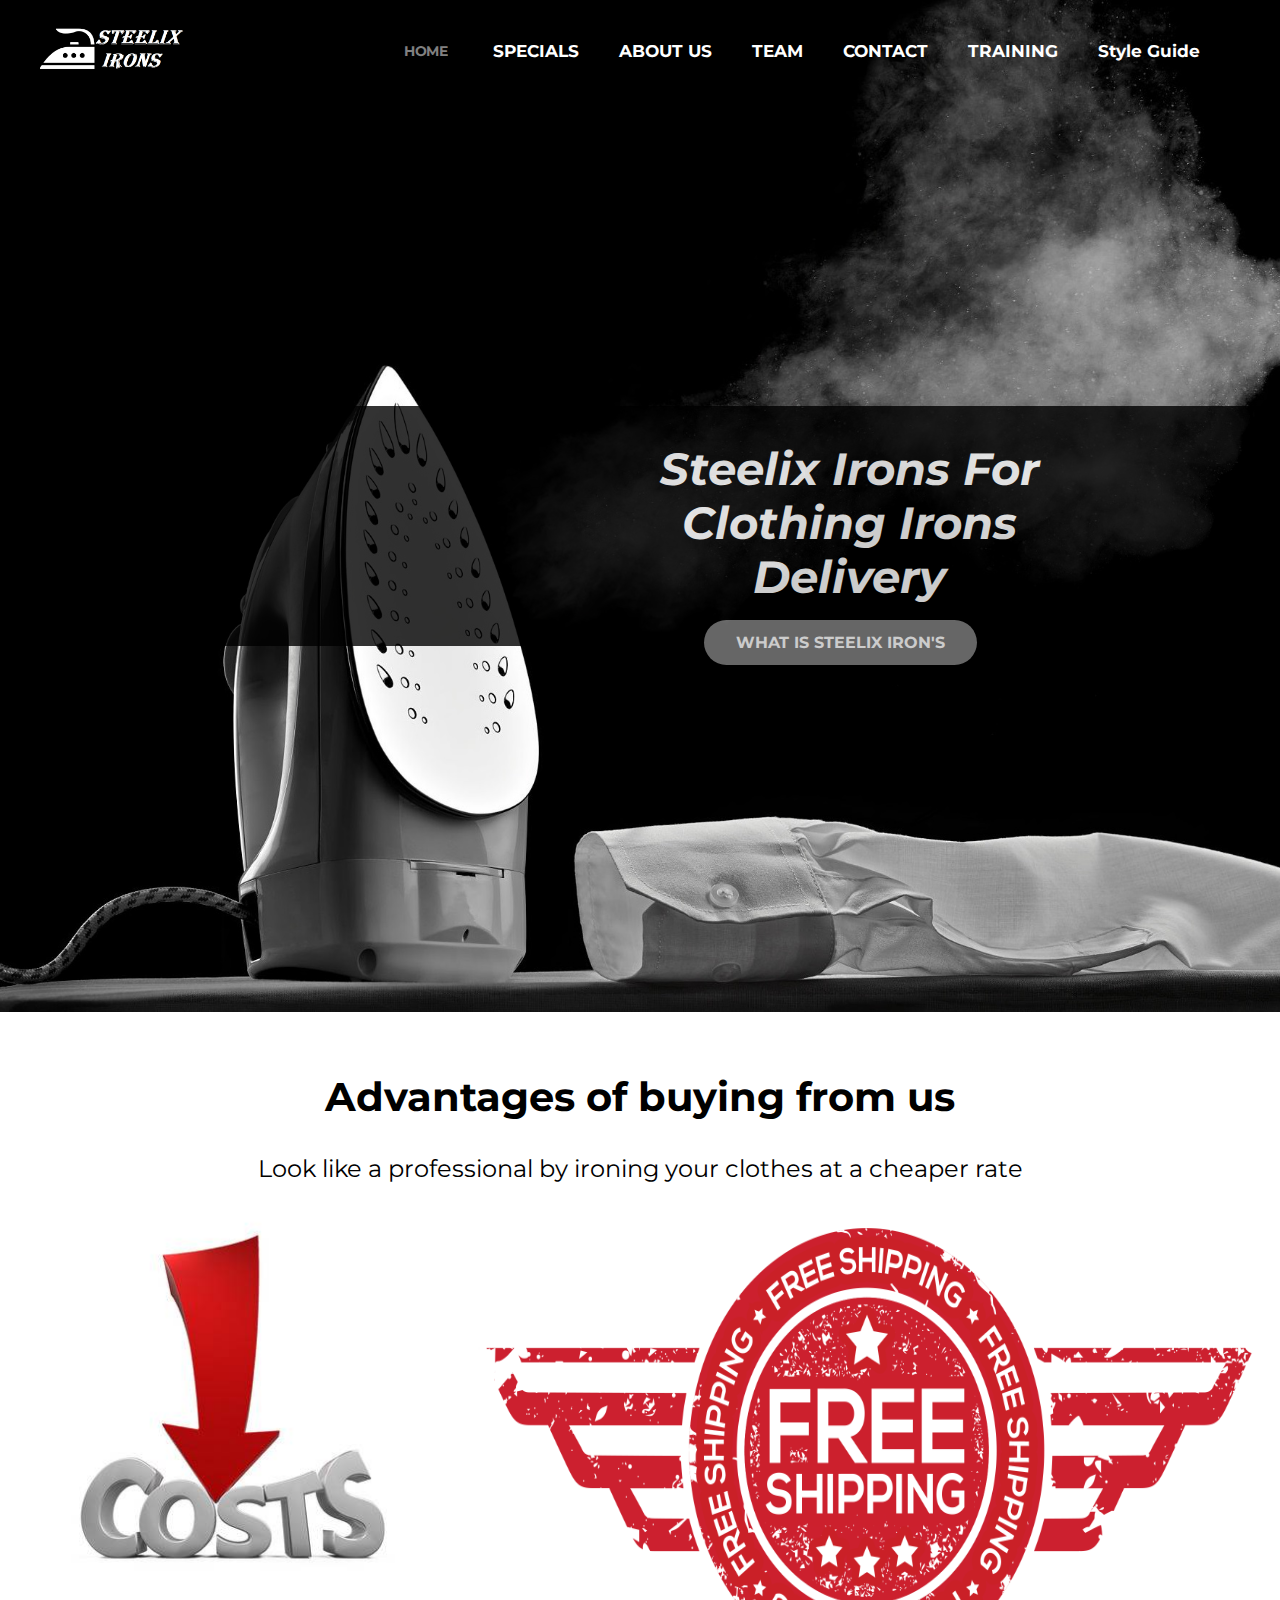
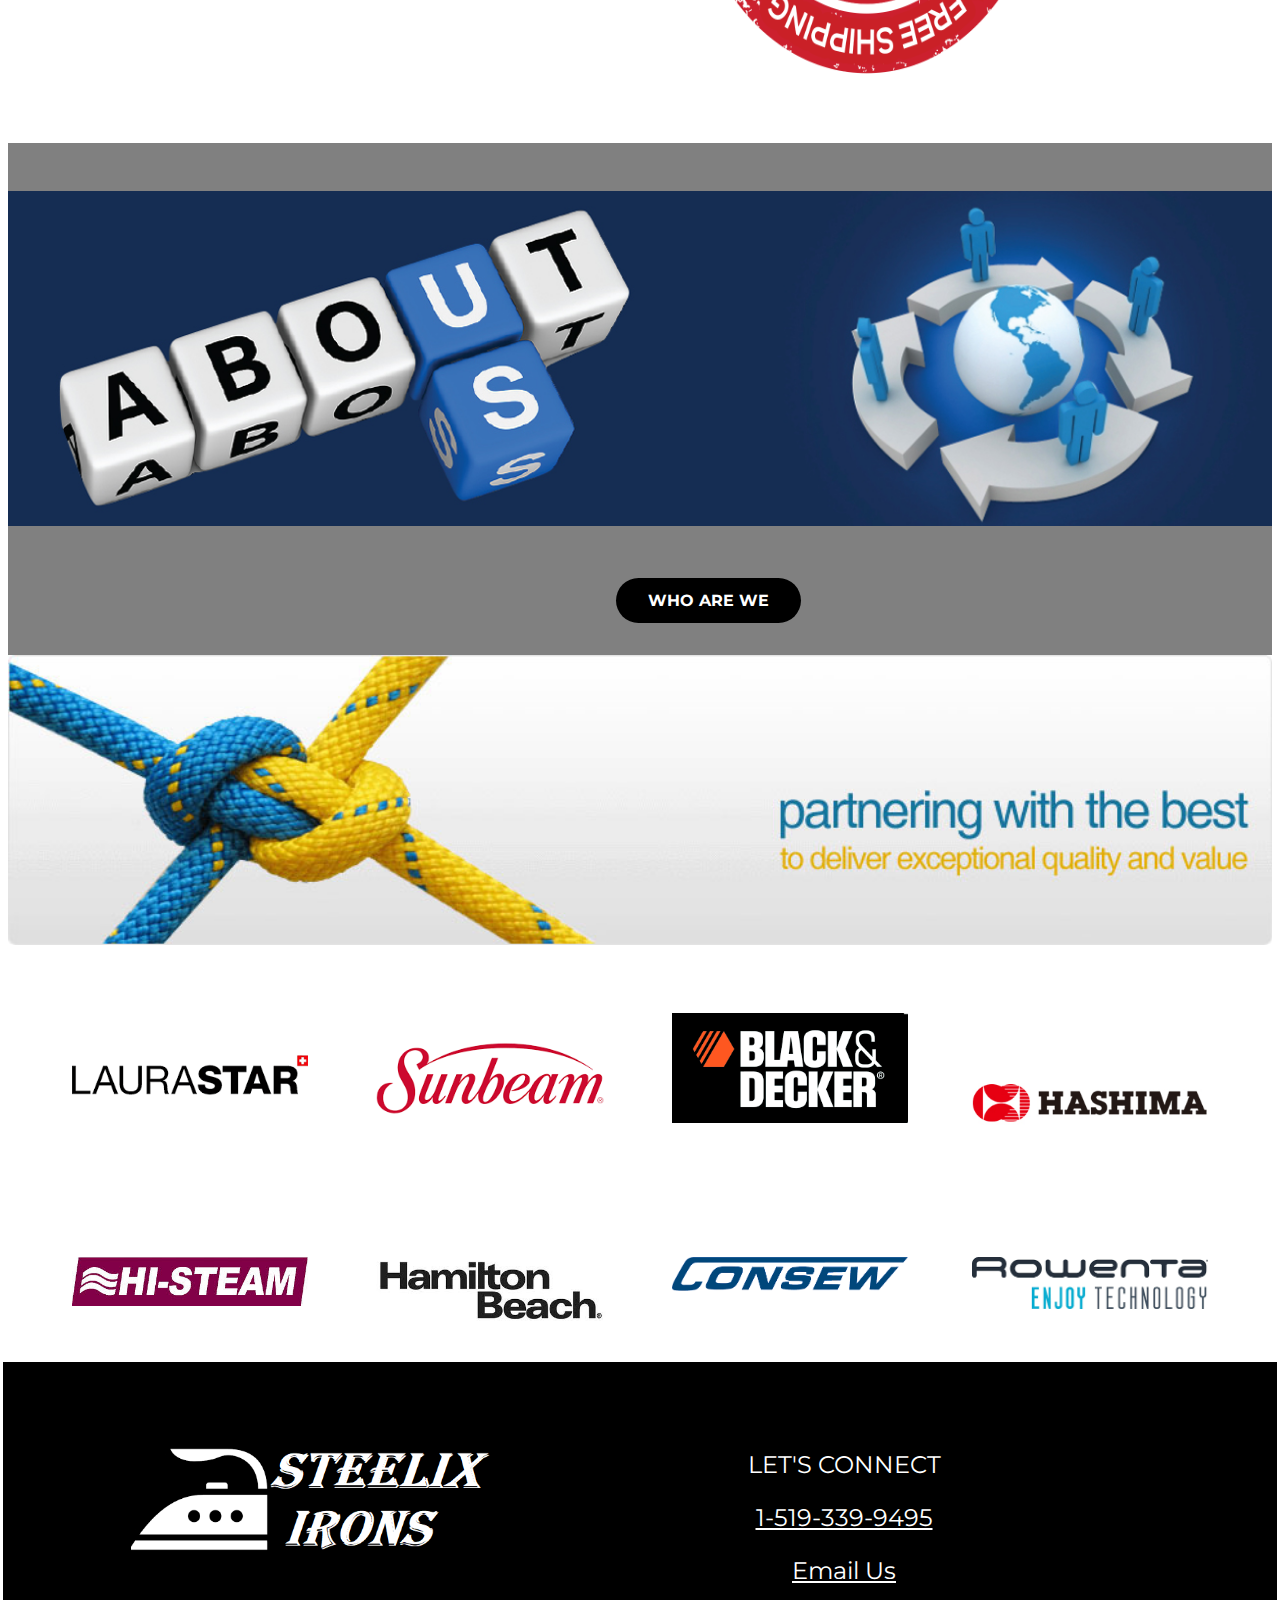
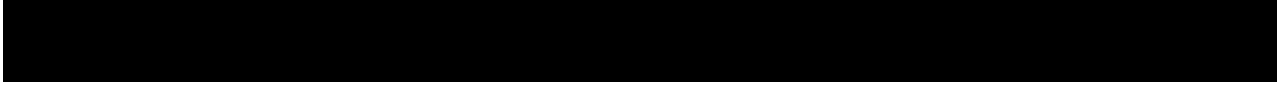
<file: index.html>
<!DOCTYPE html>
<html lang="en">
<head>
	<title>Steelix Irons</title>
	<meta charset="utf-8">
	<link rel="stylesheet" href="/css/mystyle.css">
	<link rel="stylesheet" href="/css/carousel.css">
	<link href='https://fonts.googleapis.com/css?family=Orbitron' rel='stylesheet'>
	<link href='https://fonts.googleapis.com/css?family=Montserrat' rel='stylesheet'>
	<meta name="viewport" content="width=device-width, initial-scale=1.0">
</head>
<body>
	<div id="container">
		<header>
		
			<div class="topcover">
				<img class="topcover" src="/images/topcover12345.jpg" alt="steelix irons">
				
					<div class="top-left">
						<img class="logo" src="/images/logo123.png" alt="steelix irons" href="index.html">	
					</div>	
					
						<div class="top-right">
							<ul>
								<li><a  href="styleGuide.html">Style Guide</a></li>
								<li><a  href="training.html">TRAINING</a></li>
								<li><a	href="contact.html">CONTACT</a></li>
								<li><a	href="team.html">TEAM</a></li>
								<li><a  href="about.html">ABOUT US</a></li>
								<li><a  href="specials.html">SPECIALS</a></li>
								<li><a  class="active" href="index.html">HOME</a></li>
							</ul>	
						</div>
						
						<div class="centered">
							<h1>Steelix Irons For Clothing Irons Delivery</h1>
							<button class="centeredbutton" onclick="about.html"><span>WHAT IS STEELIX IRON'S</span> </button>
						</div>
			</div>	
		</header>
	</div>


	<div class="topheading">
		<h2>Advantages of buying from us</h2>
		 <p>Look like a professional by ironing your clothes at a cheaper rate</p> 
	</div>	
	
	<div class="advantagesimages">
		<div class="left">
			<img class="leftimage" src="/images/cost1.jpg" alt="steelix irons">
		</div>
		
		<div class="middle">
			<img class="middleimage" src="/images/freeshipping1.png" alt="steelix irons">
		</div>
		
		
	</div>	
	
		
		
		<div class="about">
			<img class="about" src="/images/aboutus.jpg" alt="steelix irons">
			<button class="aboutbutton" onclick="about.html"><span>WHO ARE WE</span></button>
		</div>
		
		<div class="partners">
			<img class="partners" src="/images/partner.jpg" alt="steelix irons">
		
	<div class="partnerscontainer1">	
		 <div class="column">
			<div class="content">
				<img class="zoom" src="/images/laurastarlogo.png" alt="LAURASTAR" style="width:100%">
			</div>
		</div>
		
		<div class="column">
			<div class="content">
				<img class="zoom" src="/images/sunbeam.png" alt="SUNBEAM" style="width:100%">
      
			</div>
		</div>
  
		<div class="column">
			<div class="content">
				<img class="zoom" src="/images/black and decker.png" alt="BLACK AND DECKER" style="width:100%">    
			</div>
		</div>
  
		<div class="column">
			<div class="content">
				<img class="zoom" src="/images/hashima.jpg" alt="HASHIMA" style="width:100%">
			</div>
		</div>

		<div class="column">
			<div class="content">
				<img class="zoom" src="/images/histeam.jpeg" alt="HHI-STEAM" style="width:100%">
      
			</div>
		</div>
  
		<div class="column">
			<div class="content">
				<img class="zoom" src="/images/hamiltonbeachlogo.jpeg" alt="HAMILTON BEACH" style="width:100%">
      
			</div>
		</div>
  
		<div class="column">
			<div class="content">
				<img class="zoom" src="/images/consewlogo.png" alt="CONSEW" style="width:100%">
      
			</div>
		</div>
  
		<div class="column">
			<div class="content">
				<img class="zoom" src="/images/rowenta.png" alt="ROWENTA" style="width:100%">
			</div>
		</div>
	</div>
</div>
	
<!-- END GRID -->


    
	<div class="footer">
			<div class="footerlogo">
				<img class="footerlogo" src="/images/logo123.png" alt="steelix irons" href="index.html">
			</div>	
			
			<div class="footercontact">
				<p>LET'S CONNECT</p>
				<p><a href="tel:1-519-339-9495">1-519-339-9495</a></p>
				<p class="mails"><a id="mail" href="mailto:steelixirons@gmail.com">Email Us</a></p>
			</div>	
	</div>
	
	
</body>
</html>
</file>
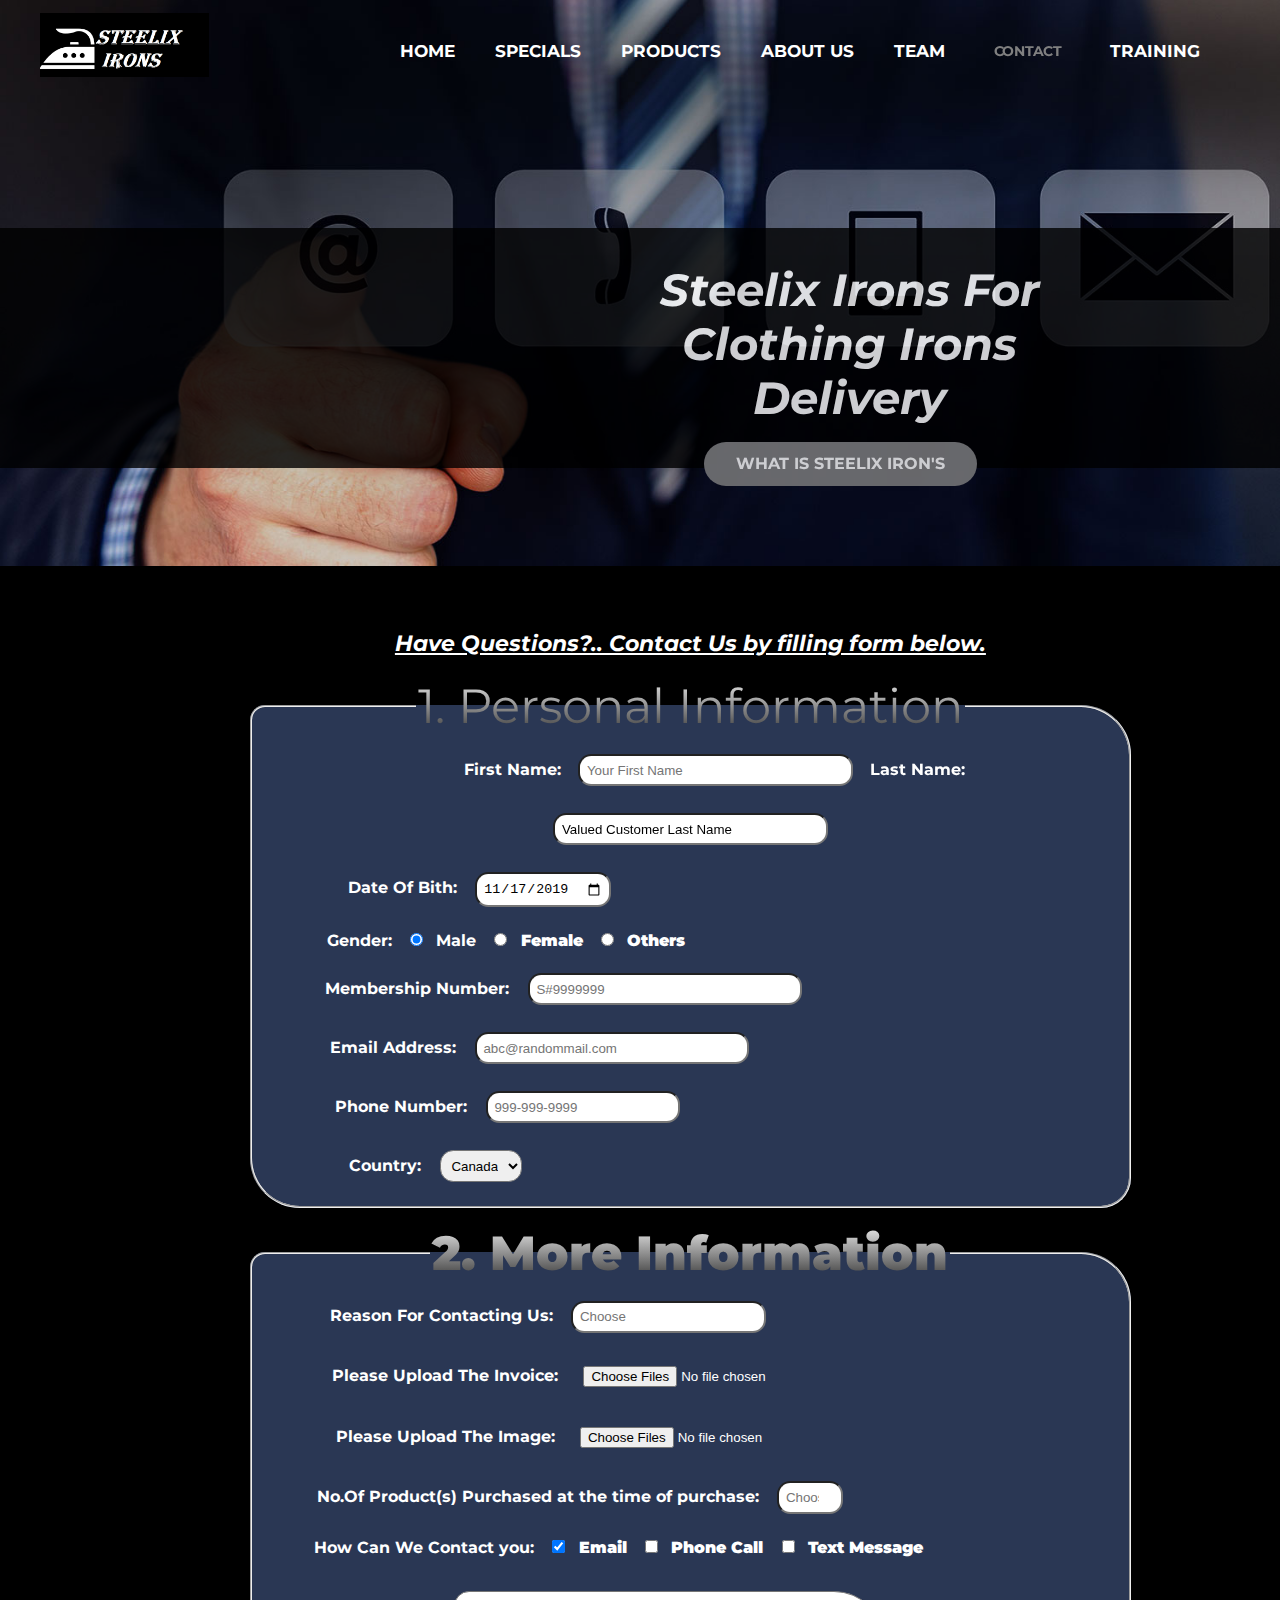
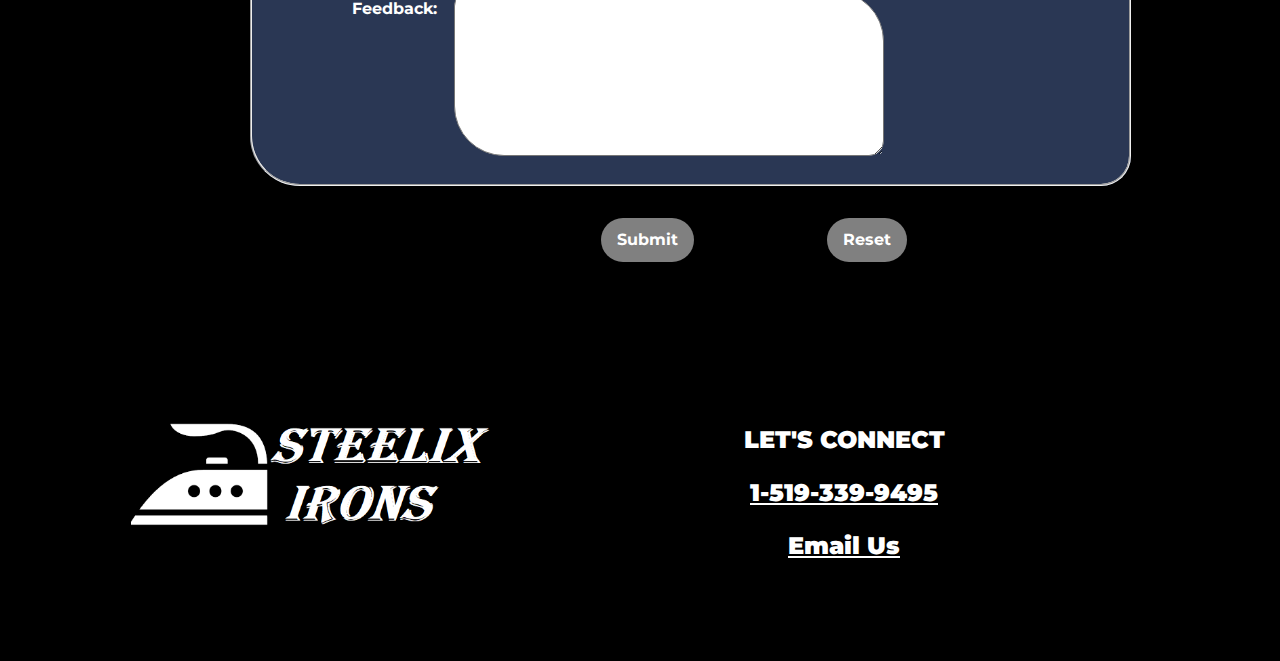
<file: contact.html>
<!DOCTYPE html>
<html lang="en">
<head>
	<title>STEELIX IRONS</title>
	<meta charset="utf-8">
	<link rel="stylesheet" href="/css/contact.css">
			<link href='https://fonts.googleapis.com/css?family=Orbitron' rel='stylesheet'>
	<link href='https://fonts.googleapis.com/css?family=Montserrat' rel='stylesheet'>
	<meta name="viewport" content="width=device-width, initial-scale=1.0">
</head>
<body>
	<div id="container">
		<header>
		
			<div class="topcover">
				<img class="topcover" src="/images/contactus.jpg" alt="steelix irons">
				
					<div class="top-left">
						<img class="logo" src="/images/logo123.png" alt="steelix irons" href="index.html">	
					</div>	
					
						<div class="top-right">
							<ul>
								<li><a  href="training.html">TRAINING</a></li>
								<li><a	class="active" href="contact.html">CONTACT</a></li>
								<li><a	href="team.html">TEAM</a></li>
								<li><a  href="about.html">ABOUT US</a></li>
								<li><a  href="product.html">PRODUCTS</a></li>
								<li><a  href="specials.html">SPECIALS</a></li>
								<li><a   href="index.html">HOME</a></li>
							</ul>	
						</div>
						
						<div class="centered">
							<h1>Steelix Irons For Clothing Irons Delivery</h1>
							<button class="centeredbutton" onclick="about.html"><span>WHAT IS STEELIX IRON'S</span> </button>
						</div>
			</div>	
		</header>
	</div>
			<div class="form">
				<p><i>Have Questions?.. Contact Us by filling form below.</i></p>
			<form action="home.html" method="post" name="information">
				<fieldset>
				<legend>1. Personal Information</legend>
				<label class="name" for="firstName">First Name:</label>
				<input type="text" name="firstName" id="firstName" placeholder="Your First Name" size="30" maxlength="30" autofocus required>
		
				<label for="lastName">Last Name:</label>
				<input type="text" name="lastName" id="lastName"  value="Valued Customer Last Name"  maxlength="30" size="30" required><br>
				
				<label class="dob" for="DOB">Date Of Bith:</label>
				<input type="date" name="DOB" id="DOB" value="2019-11-17" min="1947-01-01" required><br>
				
				<label class="gender" for="gender">Gender:</label>
				<input type="radio" name="gender" id="gender" value="Male" checked ><b>Male<b>
				<input type="radio" name="gender" id="gender" value="Female"><b>Female<b>
				<input type="radio" name="gender" id="gender" value="Others"><b>Others<b><br>
				
				<label class="membership" for="membership">Membership Number:</label>
				<input type="text" name="membership" id="membership"  placeholder="S#9999999"  maxlength="30" size="30" required><br>
				
				<label class="email" for="email">Email Address:</label>
				<input type="email" name="email" id="email" placeholder="abc@randommail.com" size="30" autocomplete="off" required><br>
		
				<label class="phno" for="phone">Phone Number:</label>
				<input type="tel" name="phone" id="phone" placeholder="999-999-9999" pattern="[0-9]{3}-[0-9]{3}-[0-9]{4}" required ><br>
				
				<label class="country" for="country">Country:</label>
					<select id="country" name="country" required>
						<option value="canada">Canada</option>
						<option value="india">India</option>
						<option value="mexico">Mexico</option>
						<option value="usa">USA</option>	
					</select><br>
				</fieldset>
				
			<div class="reasonsform">
				<fieldset>
				<legend>2. More Information</legend>
				<label  class="reason" for="reason">Reason For Contacting Us:</label>
				<input  list="reason" placeholder="Choose" required>
				<datalist class="" name="reason" id="reason">
					<option value="Delivery Issue">
					<option value="Refund Issue">
					<option value="Returning a Product">
					<option value="Other">
				</datalist><br>
				
				<label class="fileupload" for="file">Please Upload The Invoice:</label>
				<input type="file" name="file" id="file" multiple><br>
				
				<label class="imageupload" for="image">Please Upload The Image:</label>
				<input type="file" name="image" id="image" multiple><br>
				
				<label class="quantity" for="quantity">No.Of Product(s) Purchased at the time of purchase:</label>
				<input type="number" name="quantity" id="quantity"  placeholder="Choose" min="1" max="20"  required><br>
				
				
				
				<label class="contactyou">How Can We Contact you:</label>
				<input type="checkbox"  name="contactyou" id="contactyou" checked>Email
				<input type="checkbox"  name="contactyou" id="contactyou">Phone Call
				<input type="checkbox"  name="contactyou" id="contactyou">Text Message<br>
				
				<div class="feedback">
					<label  class="feedback" for="questions">Feedback:</label><br>
					<textarea class="areabox" id="questions" name="questions" rows="10" cols="50"></textarea><br>
				</div>
					
			</fieldset>
					
			</div>	
		
				<button type="submit">Submit</button>
				<button type="reset" onclick="alert('Page has been Reset!!!')">Reset</button>
			</form>	
			</div>
	<div class="footer">
			<div class="footerlogo">
				<img class="footerlogo" src="/images/logo123.png" alt="steelix irons" href="index.html">
			</div>	
			
			<div class="footercontact">
				<p>LET'S CONNECT</p>
				<p><a href="tel:1-519-339-9495">1-519-339-9495</a></p>
				<p class="mails"><a id="mail" href="mailto:steelixirons@gmail.com">Email Us</a></p>
			</div>	
	</div>
	
</body>
</html>
</file>
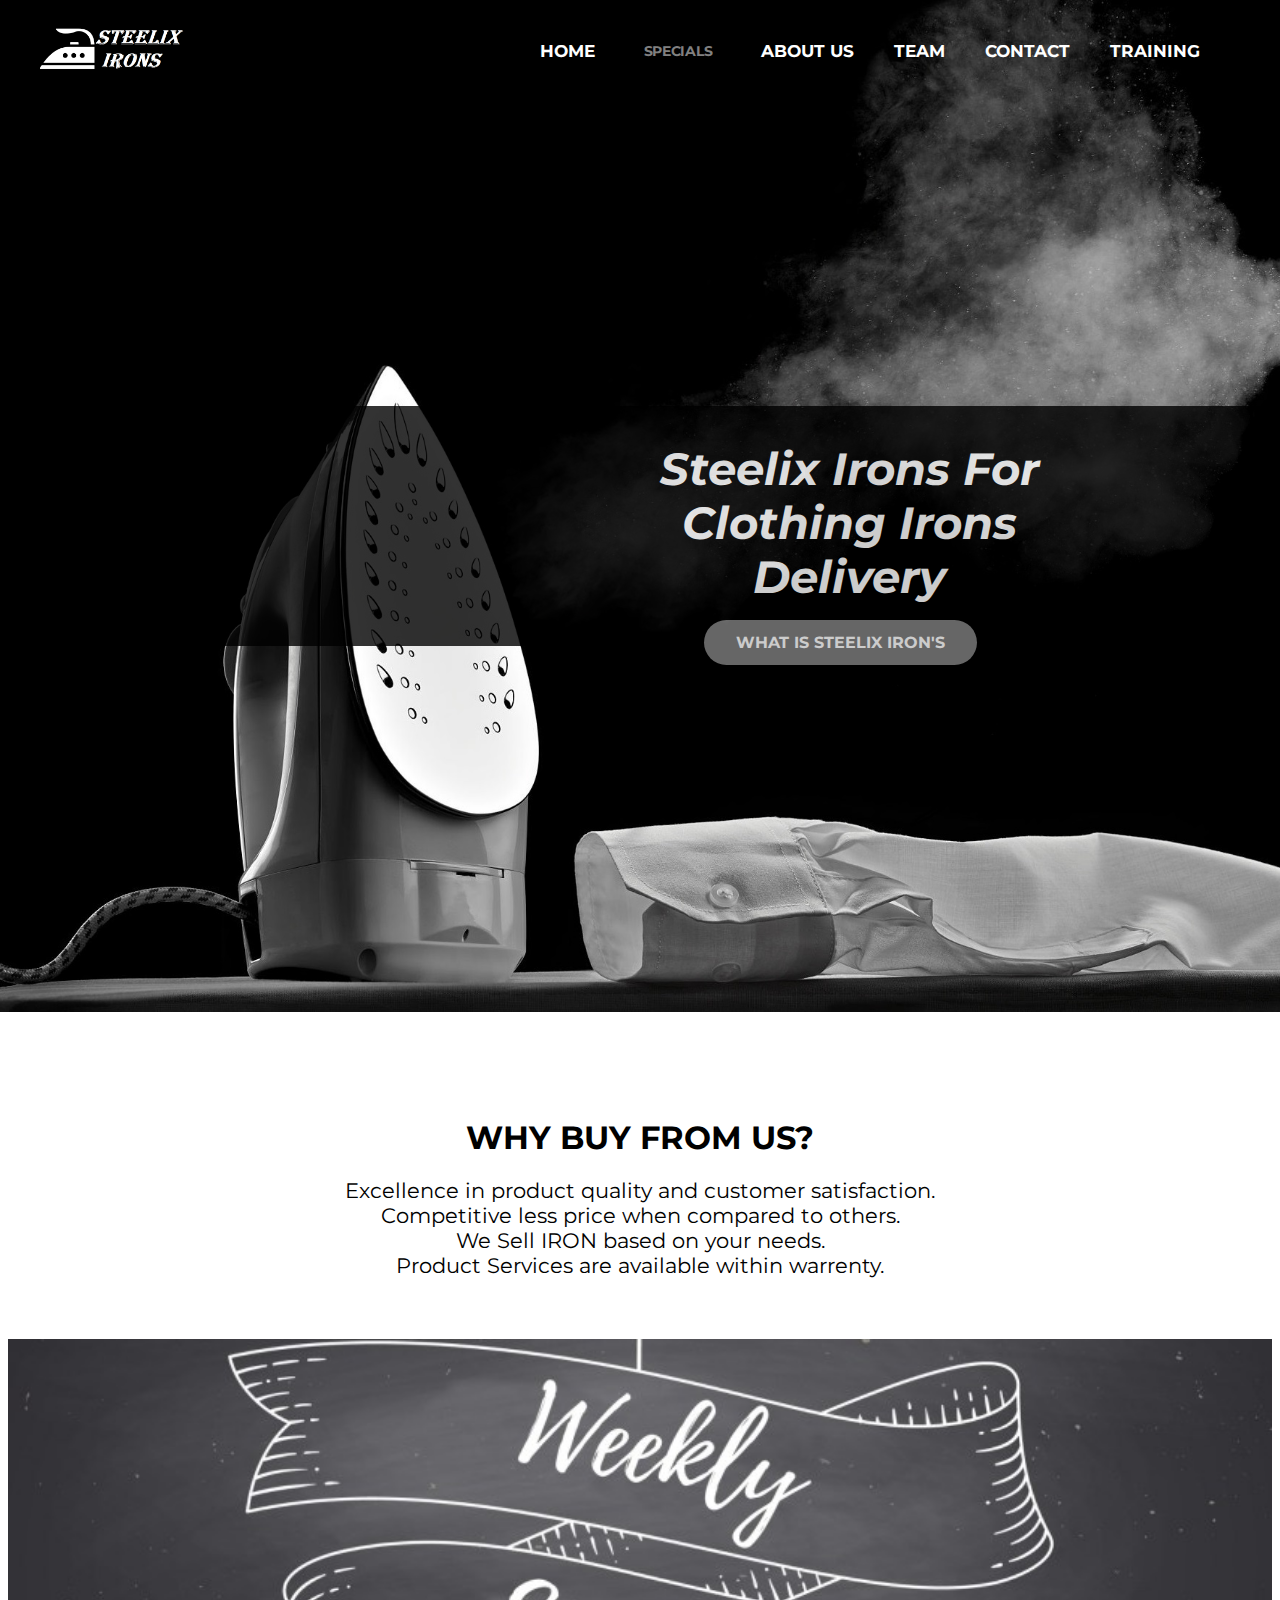
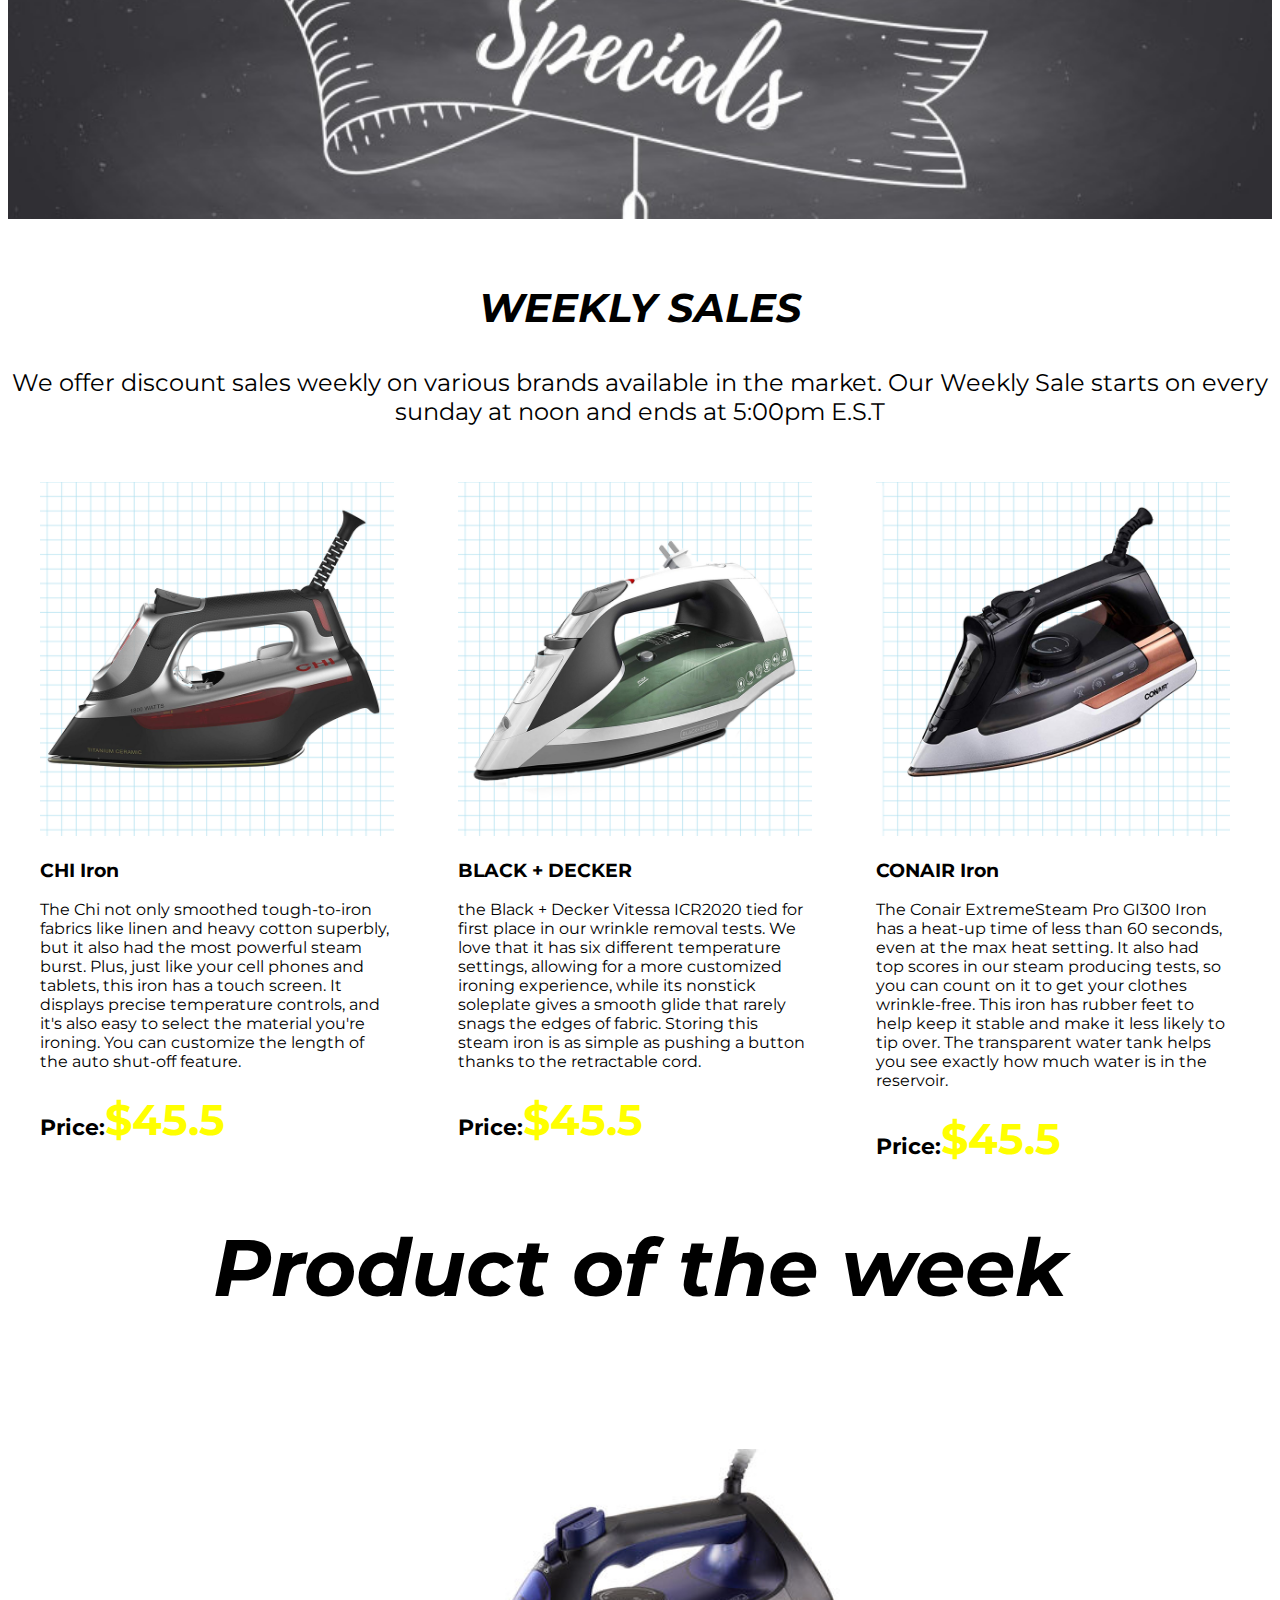
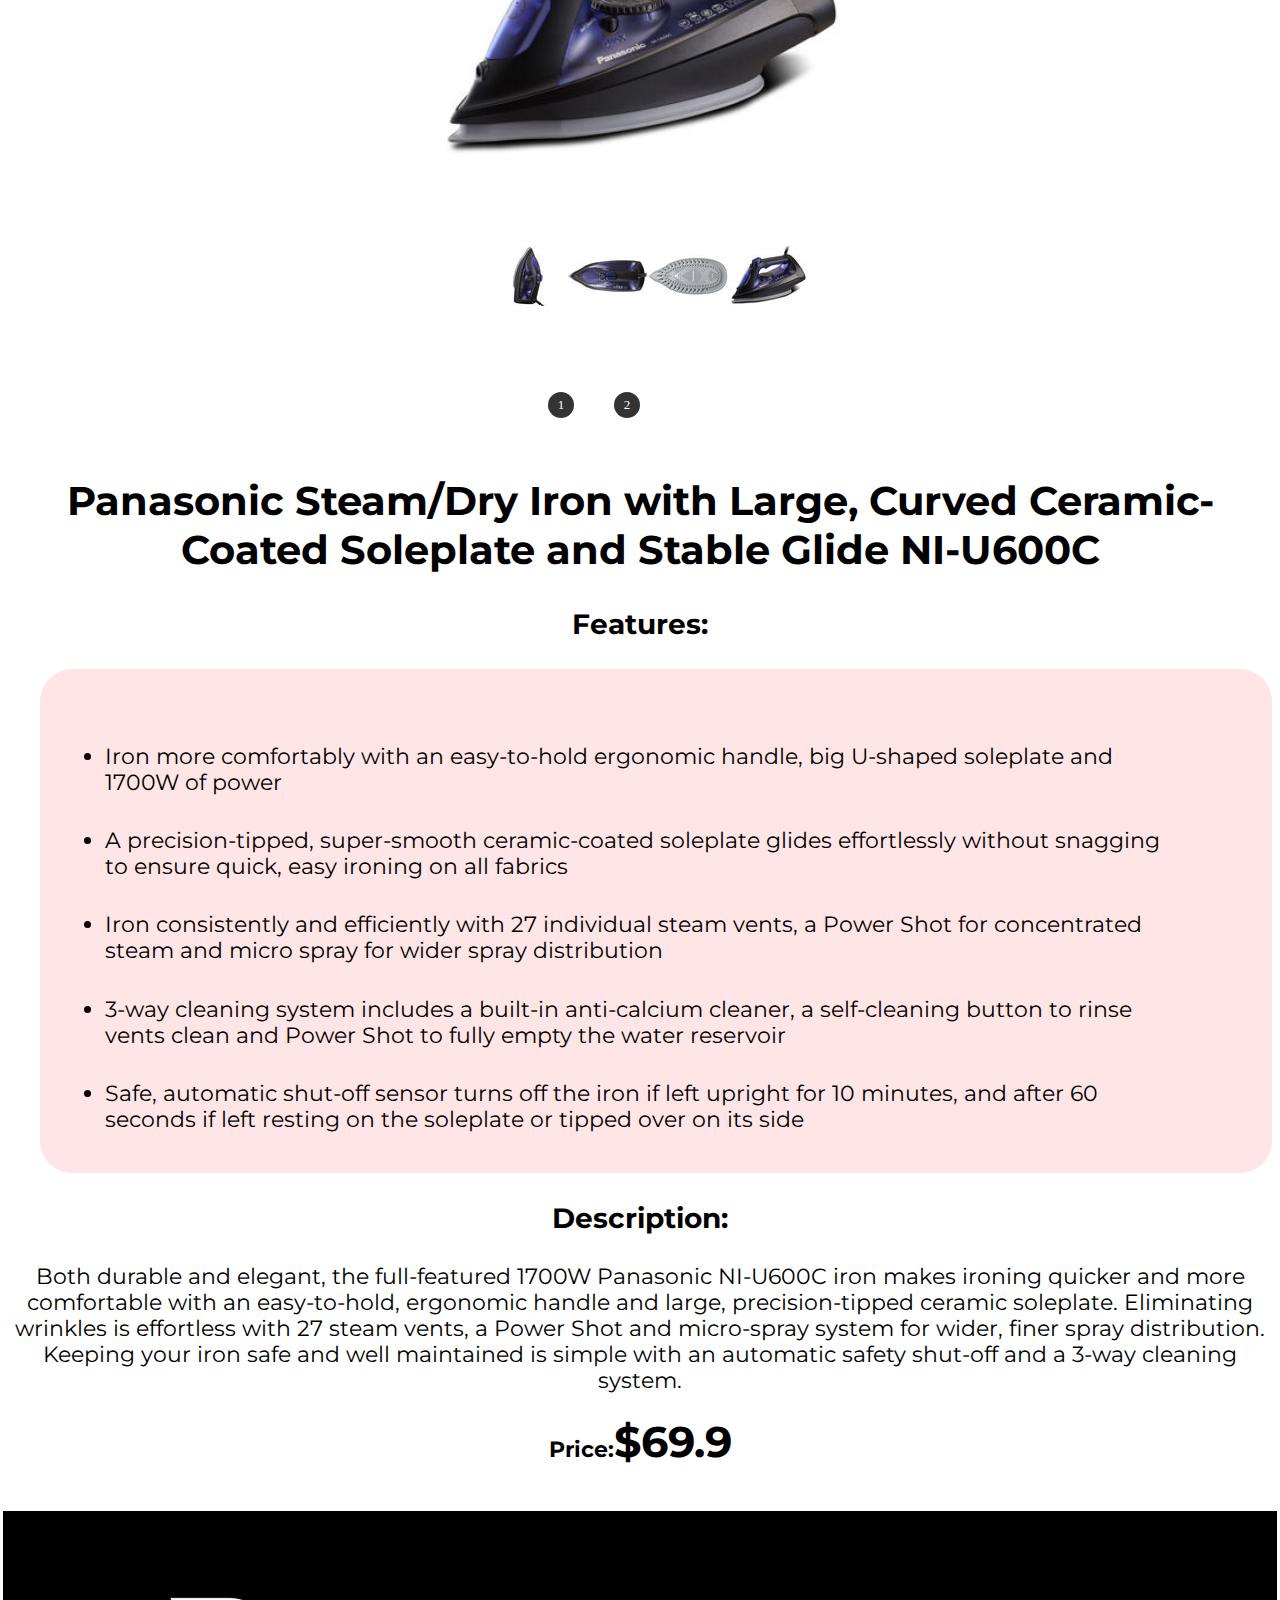
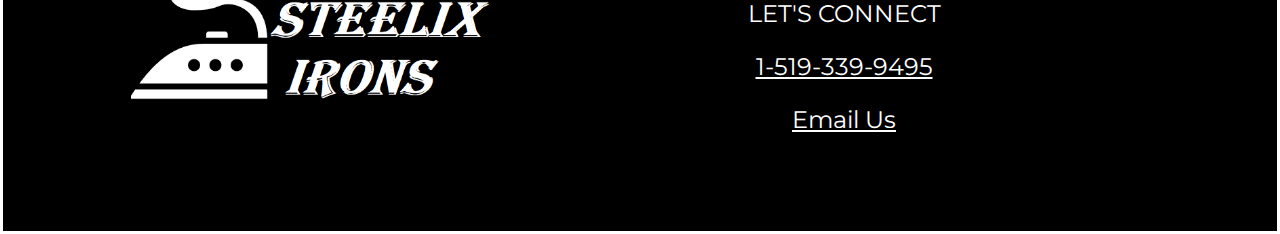
<file: specials.html>
<!DOCTYPE html>
<html lang="en">
<head>
	<title>STEELIX IRONS</title>
	<meta charset="utf-8">
	<link rel="stylesheet" href="/css/mystyle.css">
	<link href='https://fonts.googleapis.com/css?family=Orbitron' rel='stylesheet'>
	<link href='https://fonts.googleapis.com/css?family=Montserrat' rel='stylesheet'>
	<meta name="viewport" content="width=device-width, initial-scale=1.0">
</head>
<body>
	<div id="container">
		<header>
			<div class="topcover">
				<img class="topcover" src="/images/topcover12345.jpg" alt="steelix irons">
				
					<div class="top-left">
						<img class="logo" src="/images/logo123.png" alt="steelix irons" href="index.html">	
					</div>	
					
						<div class="top-right">
							<ul>
								<li><a  href="training.html">TRAINING</a></li>
								<li><a	href="contact.html">CONTACT</a></li>
								<li><a	href="team.html">TEAM</a></li>
								<li><a  href="about.html">ABOUT US</a></li>
								<li><a  class="active" href="specials.html">SPECIALS</a></li>
								<li><a   href="index.html">HOME</a></li>
							</ul>	
						</div>
						
						<div class="centered">
							<h1>Steelix Irons For Clothing Irons Delivery</h1>
							<button class="centeredbutton" onclick="about.html"><span>WHAT IS STEELIX IRON'S</span> </button>
						</div>
			</div>	
		</header>
	</div>
	
	
		<div class= "reasons">
			<div class= "product-reasons">
				<h1>WHY BUY FROM US?</h1>
				<p style="font-size: 1.30em;">Excellence in product quality and customer satisfaction. <br>
											  Competitive less price when compared to others.<br>
											  We Sell IRON based on your needs.<br>
											  Product Services are available within warrenty.
		
				</p>
			</div>
		</div>
  
  <img class="productweekimage"src="/images/productweek.jpg" />
	<h1 class="weeklyheading">WEEKLY SALES</h1>
	<p class ="weeklydescription">We offer discount sales weekly on various brands available in the market. Our Weekly Sale starts on every sunday at noon and ends at 5:00pm E.S.T</p>	
 <div  class="productweekcolumn">
 
    <div class="productweekzoom"class="productweekcontent">
      <img src="/images/touchscreen.png" alt="CHI Touch Screen Iron" style="width:100%">
      <h3>CHI Iron</h3>
      <p>The Chi not only smoothed tough-to-iron fabrics like linen and heavy cotton superbly, but it also had the most powerful steam burst. 
		Plus, just like your cell phones and tablets, this iron has a touch screen. 
		It displays precise temperature controls, and it's also easy to select the material you're ironing. 
		You can customize the length of the auto shut-off feature.</p>
		<p class="costweekly">Price:<span>$45.5</span></p>
    </div>
  </div>
  
   <div class="productweekcolumn">
    <div class="productweekzoom"class="productweekcontent">
    <img src="/images/vitessa.png" alt="BLACK + DECKER Vitessa Iron" style="width:100%">
      <h3>BLACK + DECKER</h3>
      <p>the Black + Decker Vitessa ICR2020  tied for first place in our wrinkle removal tests.
		We love that it has six different temperature settings, allowing for a more customized ironing experience, while its nonstick soleplate gives a smooth glide that rarely snags the edges of fabric.
		Storing this steam iron is as simple as pushing a button thanks to the retractable cord.</p>
		<p class="costweekly">Price:<span>$45.5</span></p>
    </div>
  </div>
  
   <div class="productweekcolumn">
    <div class="productweekzoom" class="productweekcontent">
    <img  src="/images/extremesteampro.png" alt="CONAIR ExtremeSteam Pro Iron" style="width:100%">
      <h3>CONAIR Iron</h3>
      <p>The Conair ExtremeSteam Pro GI300 Iron has a heat-up time of less than 60 seconds, even at the max heat setting. 
		It also had top scores in our steam producing tests, so you can count on it to get your clothes wrinkle-free.
		This iron has rubber feet to help keep it stable and make it less likely to tip over. 
		The transparent water tank helps you see exactly how much water is in the reservoir. </p>
		<p class="costweekly">Price:<span>$45.5</span></p>
    </div>
  </div>
  <div class="Product-of-the-week-heading">
	<h1>Product of the week</h1>
  </div>
   <div class="product-of-the-week">
    <div class="product-of-the-week-content">
      <img class="product-of-the-week-image" src="/images/panasoniciron.jpg" alt="Panasonic">
	  
	  <div class="slider-wrapper">
		<div class="slider">
		
			  <input type="radio"  class="trigger" name="slider"  id="one" checked="checked" />
				<div class="slide">
					<div class="slide-column">
						<div class="slide-content">
							<img  src="/images/NI-U600C_ALT01.jpg" alt="CHI Touch Screen Iron" >
						</div>
					</div>	
					
					<div class="slide-column">
						<div class="slide-content">
							<img  src="/images/NI-U600C_ALT02.jpg" alt="BLACK + DECKER Vitessa Iron" >
						</div>
					</div>	
					
					<div class="slide-column">
						<div class="slide-content">
							<img   src="/images/NI-U600C_ALT03.jpg" alt="CHI Touch Screen Iron" >
						</div>
					</div>	
					
					<div class="slide-column">
						<div class="slide-content">
							<img  src="/images/NI-U600C_ALT04.jpg" alt="BLACK + DECKER Vitessa Iron" >
						</div>
					</div>	
				</div><!-- .slide -->
				
		<input type="radio" class="trigger" name="slider"  id="two" checked="checked" />
				<div class="slide">
					<div class="slide-column">
						<div class="slide-content">
							<img  src="/images/NI-U600C_ALT05.jpg" alt="CHI Touch Screen Iron" >
						</div>
					</div>	
					
					<div class="slide-column">
						<div class="slide-content">
							<img  src="/images/NI-U600C_ALT06.jpg" alt="CHI Touch Screen Iron" >
						</div>
					</div>
						
						<div class="slide-column">
						<div class="slide-content">
							<img  src="/images/NI-U600C_ALT07.jpg" alt="CHI Touch Screen Iron" >
						</div>
					</div>	
					
					<div class="slide-column">
						<div class="slide-content">
							<img   src="/images/NI-U600C_ALT01.jpg" alt="BLACK + DECKER Vitessa Iron" >
						</div>
					</div>	
				</div><!-- .slide -->
	
  </div><!-- .slider -->
  <ul class="slider-nav">
		<li class="slider-nav__item"><label class="slider-nav__label" for="two">2</label></li>
		<li class="slider-nav__item"><label class="slider-nav__label" for="one">1</label></li>
	</ul><!-- .slider-nav -->
  
</div><!-- .slider-wrapper -->

 
	  <h2>Panasonic Steam/Dry Iron with Large, Curved Ceramic-Coated Soleplate and Stable Glide NI-U600C</h2>
	  <div class="features-heading">
		<h3>Features:</h3>
	  </div>		
			<div class="features">
				<ul>
					<li>Iron more comfortably with an easy-to-hold ergonomic handle, big U-shaped soleplate and 1700W of power</li>
					<li>A precision-tipped, super-smooth ceramic-coated soleplate glides effortlessly without snagging to ensure quick, easy ironing on all fabrics</li>
					<li>Iron consistently and efficiently with 27 individual steam vents, a Power Shot for concentrated steam and micro spray for wider spray distribution</li>
					<li>3-way cleaning system includes a built-in anti-calcium cleaner, a self-cleaning button to rinse vents clean and Power Shot to fully empty the water reservoir
					<li>Safe, automatic shut-off sensor turns off the iron if left upright for 10 minutes, and after 60 seconds 
						if left resting on the soleplate or tipped over on its side</li>		
				</ul>
			</div>
		<div class="description-heading">	
			<h3>Description:</h3>
		</div>
      <p>Both durable and elegant, the full-featured 1700W Panasonic NI-U600C iron makes ironing quicker and more comfortable with an easy-to-hold, 
	  ergonomic handle and large, precision-tipped ceramic soleplate. Eliminating wrinkles is effortless with 27 steam vents,
	  a Power Shot and micro-spray system for wider, finer spray distribution.
	  Keeping your iron safe and well maintained is simple with an automatic safety shut-off and a 3-way cleaning system.</p>
	  <p class="costproduct">Price:<span>$69.9</span></p>
    </div>
  </div>
<!--carsousel--->
	

  
 
	
	<div class="footer">
			<div class="footerlogo">
				<img class="footerlogo" src="/images/logo123.png" alt="steelix irons" href="index.html">
			</div>	
			
			<div class="footercontact">
				<p>LET'S CONNECT</p>
				<p><a href="tel:1-519-339-9495">1-519-339-9495</a></p>
				<p class="mails"><a id="mail" href="mailto:steelixirons@gmail.com">Email Us</a></p>
			</div>	
	</div>
	
</body>
</html>
</file>
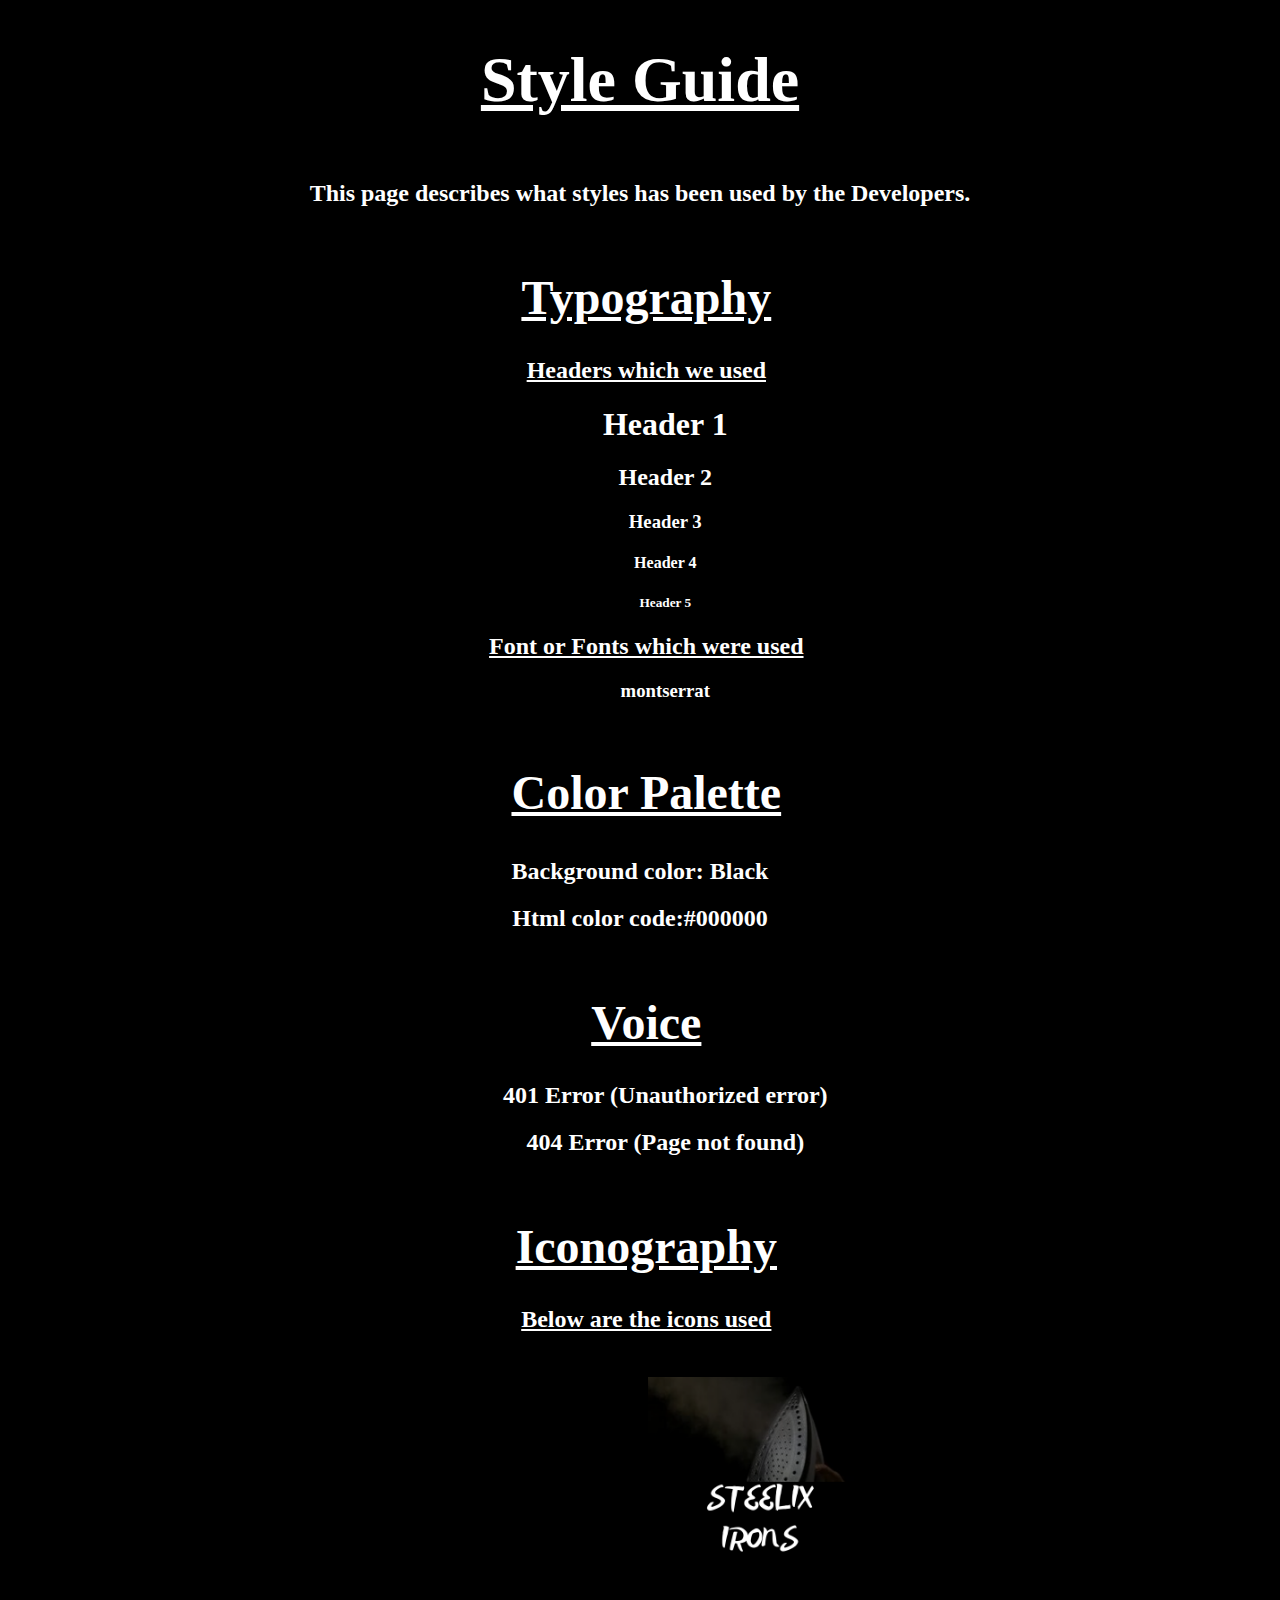
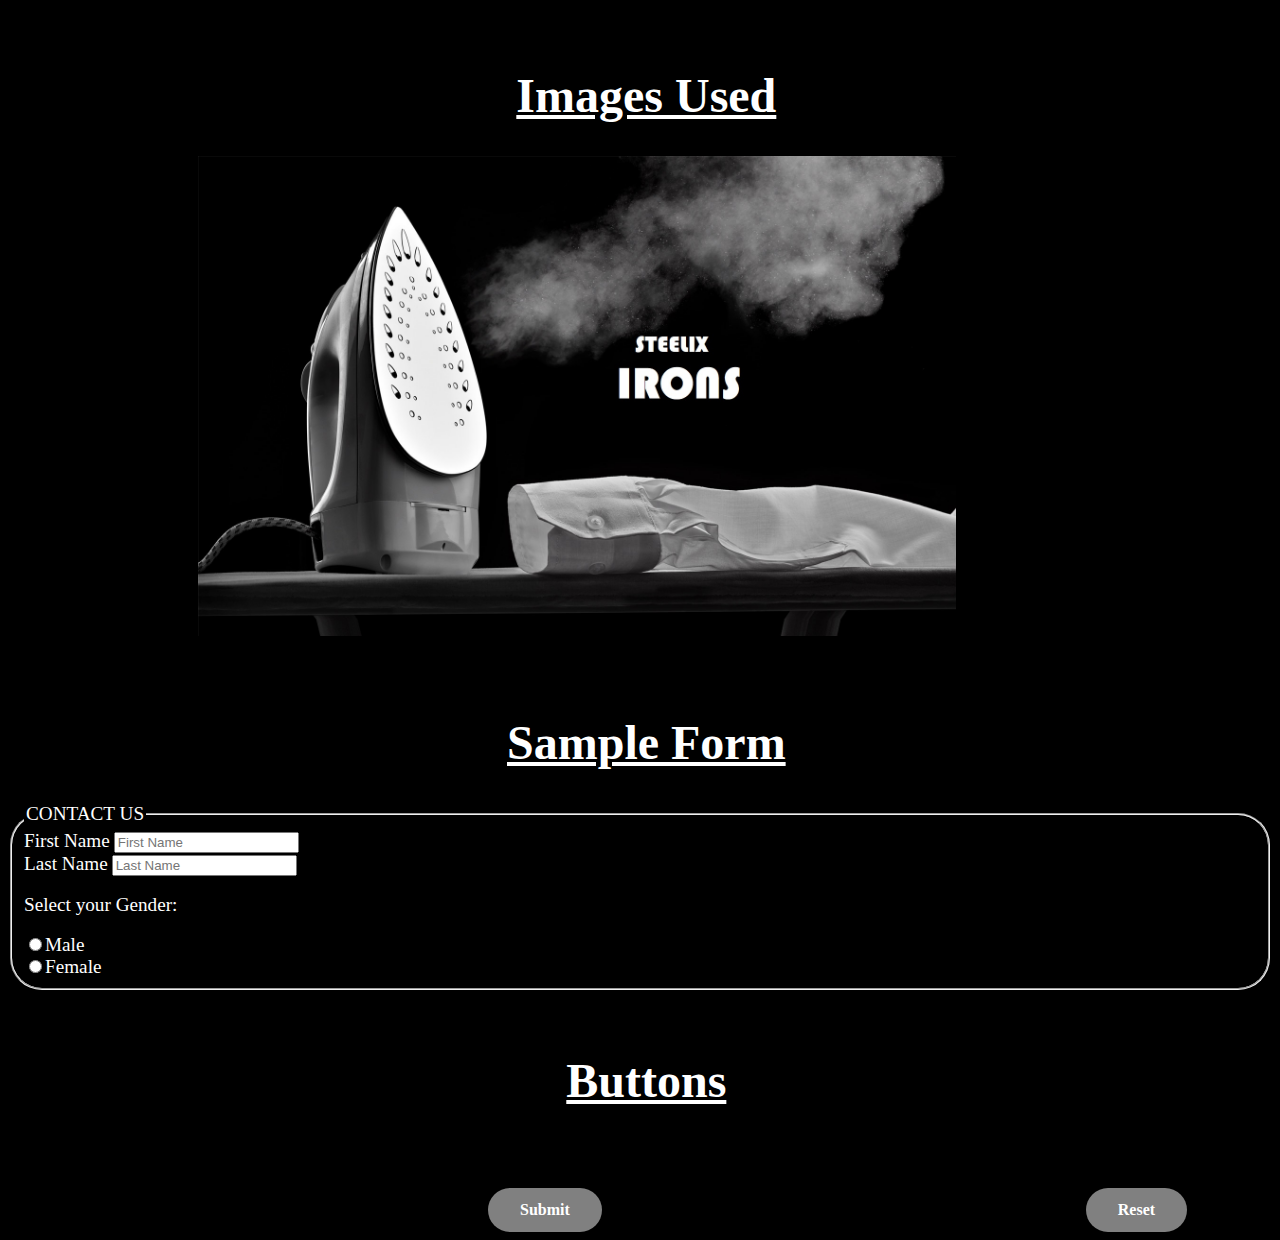
<file: styleGuide.html>
<!Doctype html>
<!-- Name:Sai Bharadwaj	Kolipaka,  Student ID: C0759747 -->
<html lang="en">
	<head>
	<link rel="stylesheet" href="css/styleGuide.css">
		<title>Steelix Irons</title>
		<meta charset="utf-8">
	</head>
	<body>	
		
	<h1 class="title">Style Guide</h1>
	
	<h2 class="description">This page describes what styles has been used by the Developers.</h2>
	
	<div class="typography">
		<h1 class="typography_title">Typography</h1>
		<div class="typography_content">
			<h2 class="headers_desc">Headers which we used<h2>
			<h1 class="headers">Header 1<h1>
			<h2 class="headers">Header 2<h2>
			<h3 class="headers">Header 3<h3>
			<h4 class="headers">Header 4<h4>
			<h5 class="headers">Header 5<h5>
			
			<h2 class="headers_desc">Font or Fonts which were used<h2>
			<h3 class="font_desc">montserrat</h3>
					
		</div>
		
		<h1 class="typography_title">Color Palette</h1>
		<div>
		<div class="color_palette">
			<h2 class="para">Background color: Black</h2>
			<h2 class="para">Html color code:#000000</h2>
		</div>
		
		</div>
	</div>
	
	<h1 class="typography_title">Voice</h1>
	<div>
		<h2 class="error_heading">401 Error (Unauthorized error)</h2>
		
		
		<h2 class="error_heading">404 Error (Page not found)</h2>
		
	</div>
	
		<h1 class="typography_title">Iconography</h1>
		<h2 class="headers_desc">Below are the icons used</h2>
		<img  class="logo" src="images/logo.png"/>
		
		<h1 class="typography_title">Images Used</h1>

		<img  class="image" src="images/coverphoto.png"/>
		
		<h1 class="typography_title">Sample Form</h1>
		<div class="form">
		
		<fieldset class="fields">
					<legend class="color">CONTACT US</legend>
					<div class="nameContainer">
						<div class="fullName">
							<label class="color" for="fName">First Name</label>
							<input class="name" type="text" id="fName" name="firstName" placeholder="First Name" maxlength=60 >
							<br>
							<label class="color" for="lName">Last Name</label>
							<input class="name" type="text" id="lName" name="lastName" placeholder="Last Name" maxlength=60 >
							
							<br>
					
					<br><label class="color" for="radio">Select your Gender:</label><br>
					<br>
					<input type="radio" id="radio" name="gender"><label class="color">Male</label><br>
					<input type="radio" id="radio" name="gender"><label class="color">Female</label><br>
						</div>
						
					</div>
					
		</div>
		
		<h1 class="typography_title">Buttons</h1>
		<input class="button" type="submit" value="Submit" id="submit" name="submit">
		<input class="button" type="reset" value="Reset" id="reset" name="reset">
		
	</body>
</html>
</file>
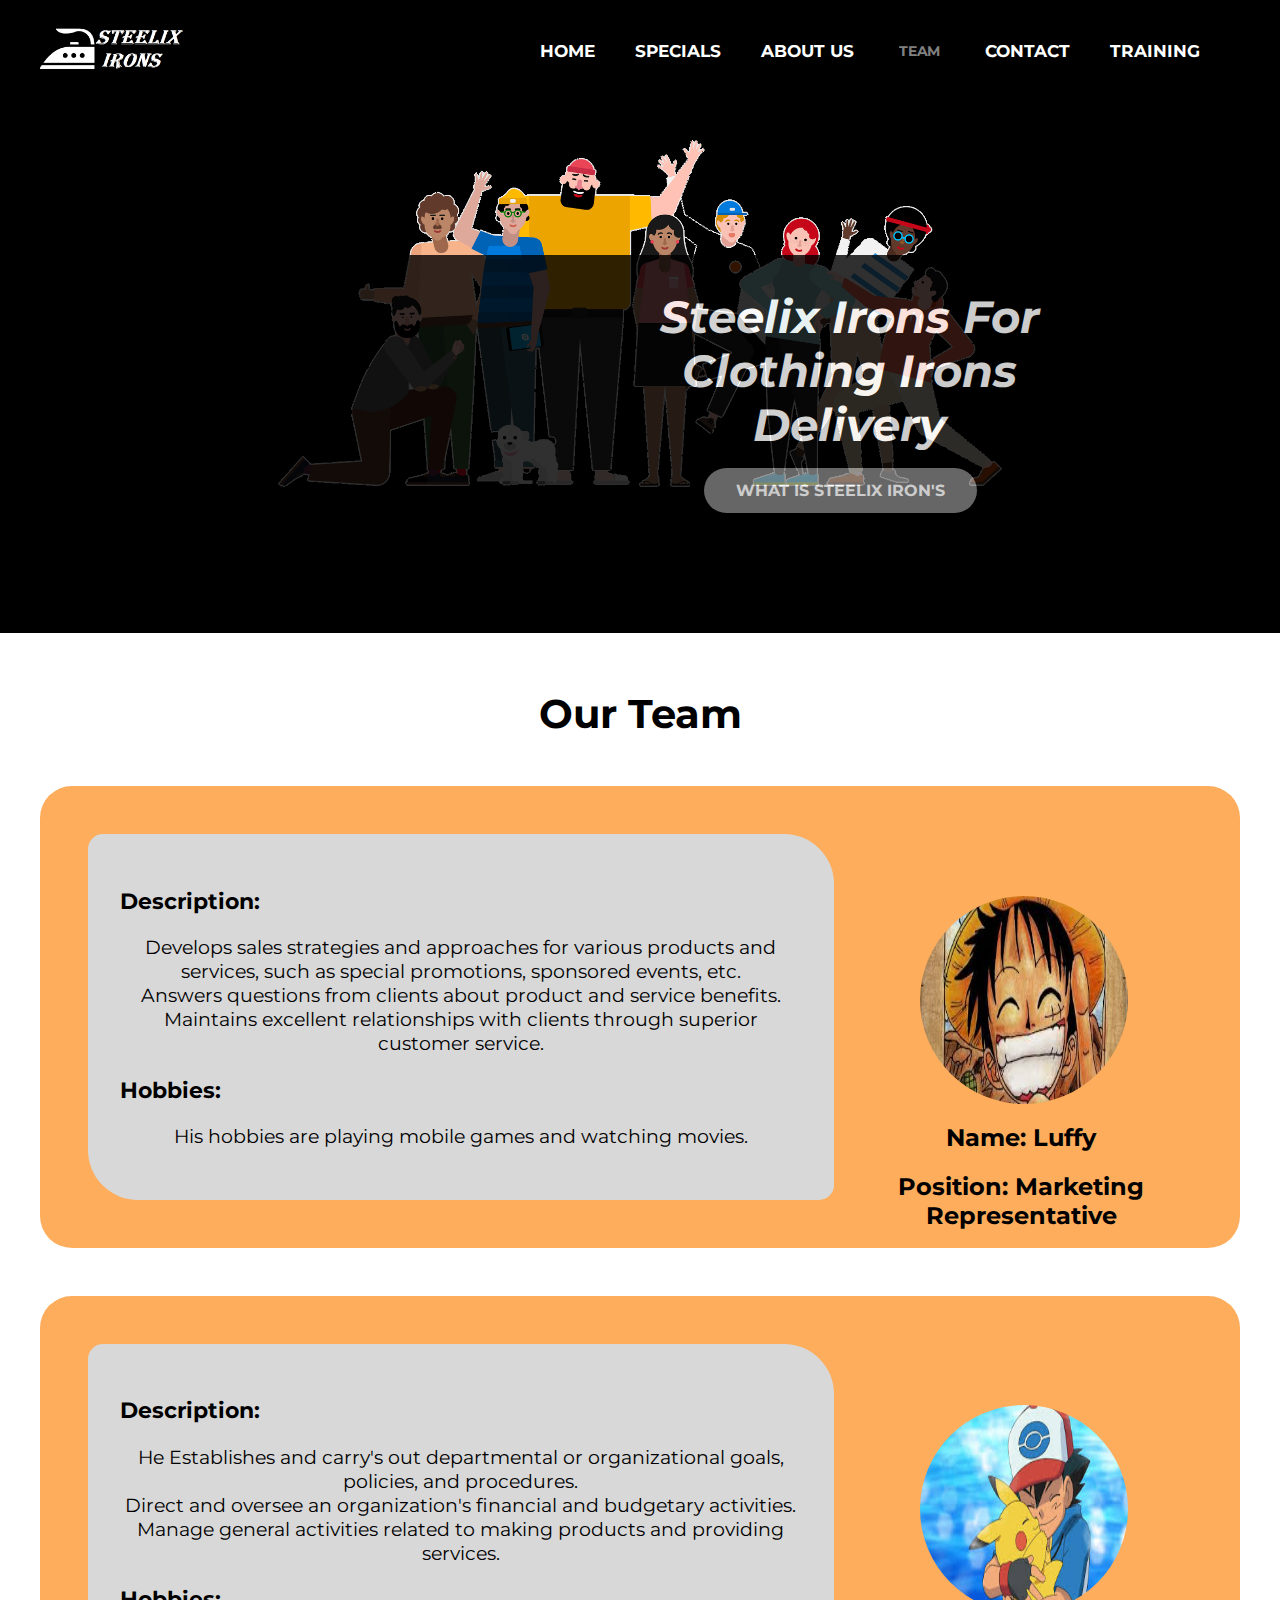
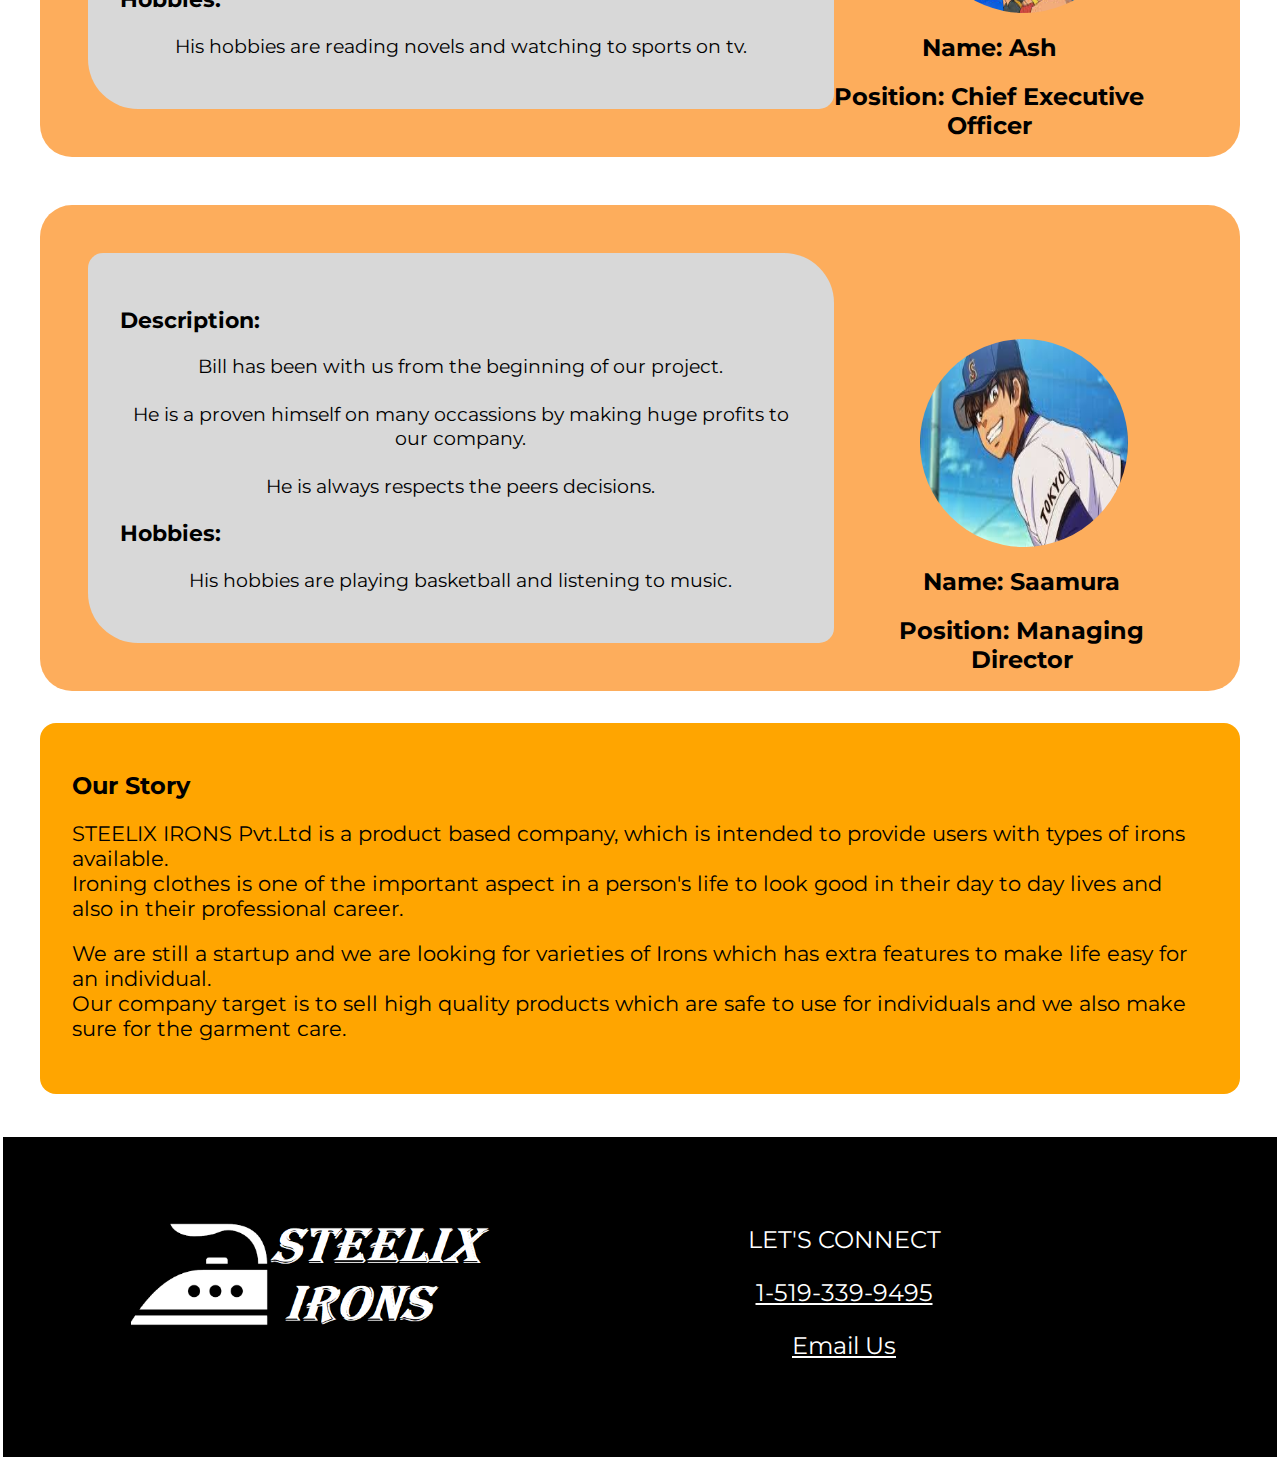
<file: team.html>
<!DOCTYPE html>
<html lang="en">
<head>
	<title>STEELIX IRONS</title>
	<meta charset="utf-8">
	<link rel="stylesheet" href="/css/team.css">
		<link href='https://fonts.googleapis.com/css?family=Orbitron' rel='stylesheet'>
	<link href='https://fonts.googleapis.com/css?family=Montserrat' rel='stylesheet'>
	<meta name="viewport" content="width=device-width, initial-scale=1.0">
</head>
<body>
	<div id="container">
		<header>
		
			<div class="topcover">
				<img class="topcover" src="/images/team.jpg" alt="steelix irons">
				
					<div class="top-left">
						<img class="logo" src="/images/logo123.png" alt="steelix irons" href="index.html">	
					</div>	
					
						<div class="top-right">
							<ul>
								<li><a  href="training.html">TRAINING</a></li>
								<li><a	href="contact.html">CONTACT</a></li>
								<li><a  class="active"	href="team.html">TEAM</a></li>
								<li><a  href="about.html">ABOUT US</a></li>
								<li><a  href="specials.html">SPECIALS</a></li>
								<li><a   href="index.html">HOME</a></li>
							</ul>	
						</div>
						
						<div class="centered">
							<h1>Steelix Irons For Clothing Irons Delivery</h1>
							<button class="centeredbutton" onclick="about.html"><span>WHAT IS STEELIX IRON'S</span> </button>
						</div>
			</div>	
		</header>
	</div>
	<main>
	<div class="headerteam">
		<h1>Our Team</h1>
	</div>
	<section>
	<article>
	
	<div class="column">
    <div class="content">
         
       
		<div class="about">
		<h3>Description:</h3>
		
      <p>Develops sales strategies and approaches for various products and services, such as special promotions, sponsored events, etc.<br> 
								Answers questions from clients about product and service benefits. 
								<br>Maintains excellent relationships with clients through superior customer service.</p>
								
		
		<aside class="hobbies">
		<h3>Hobbies:</h3>
			<p>His hobbies are playing mobile games and watching movies.</p>
		</aside>
		</div>
		<img  class="zoom" src="/images/luffy.jpeg" alt="employee">
		<div class="name">
		 <h2>Name: Luffy</h2>
		<h2>Position: Marketing <br>Representative</h2>
		</div>
    </div>
  </div>
  <div class="column">
    <div class="content">

		<div class="about">
		<h3>Description:</h3>
      <p>He Establishes and carry's out departmental or organizational goals, policies, and procedures.<br>
							Direct and oversee an organization's financial and budgetary activities.<br>
							Manage general activities related to making products and providing services.  </p>
		<aside>
		<h3>Hobbies:</h3>
			<p>His hobbies are reading novels and watching to sports on tv.</p>
		</aside>			
			</div>
		
		<img class="zoom" src="/images/ash.jpeg" alt="employee">
		<div class="name">
        <h2>Name: Ash</h2>
		<h2>Position: Chief Executive <br>Officer</h2>
		</div>		
    </div>
  </div>
  <div class="column">
    <div class="content">

		<div class="about">
		<h3>Description:</h3>
      <p>Bill has been with us from the beginning of our project.<br>
						<br>He is a proven himself on many occassions by making huge profits to our company.<br>
						<br>He is  always respects the peers decisions.
						</p>
		<aside>
		<h3>Hobbies:</h3>
		<p>His hobbies are playing basketball and listening to music.</p>
		
		</aside>			
		</div>
				<img class="zoom" src="/images/samura.jpeg" alt="employee">
		<div class="name">		
        <h2>Name:  Saamura</h2>
		<h2>Position: Managing <br>Director</h2>
		</div>
    </div>
  </div>
  </article>
  
  

			<div class="ourstory">
				<h1>Our Story</h1>
				<p >STEELIX IRONS Pvt.Ltd is a product based company, which is intended to provide users with types of irons available.<br> 
				Ironing clothes is one of the important aspect in a person's life to look good in their day to day lives and also in their professional career.<br></p> 
				<p>We are still a startup and we are looking for varieties of Irons which has extra features to make life easy for an individual.<br>
											Our company target is to sell high quality products which are safe to use for individuals and we also make sure for the garment care.</p>
			</div>
			<div class="footer">
			<div class="footerlogo">
				<img class="footerlogo" src="/images/logo123.png" alt="steelix irons" href="index.html">
			</div>	
			
			<div class="footercontact">
				<p>LET'S CONNECT</p>
				<p><a href="tel:1-519-339-9495">1-519-339-9495</a></p>
				<p class="mails"><a id="mail" href="mailto:steelixirons@gmail.com">Email Us</a></p>
			</div>	
	</div>
	
	</section>
 </main>	
	
</body>
</html>
</file>
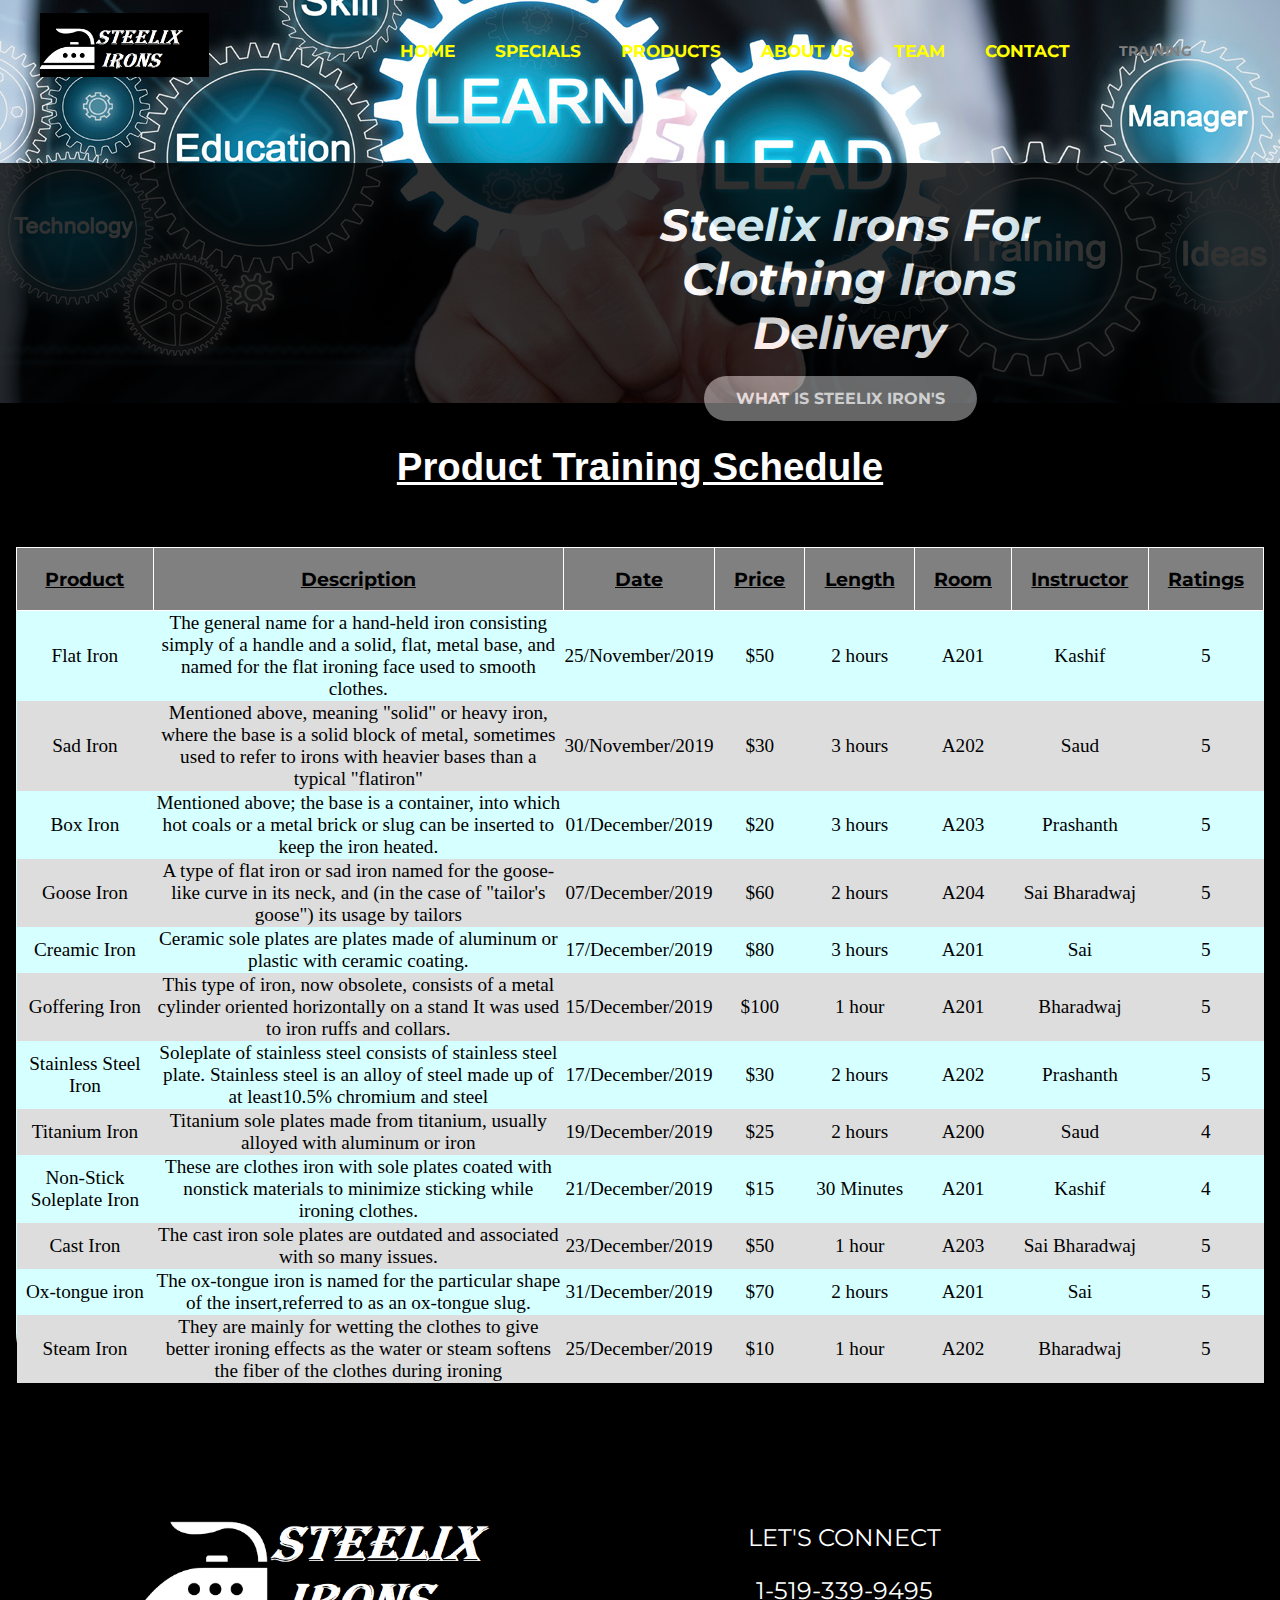
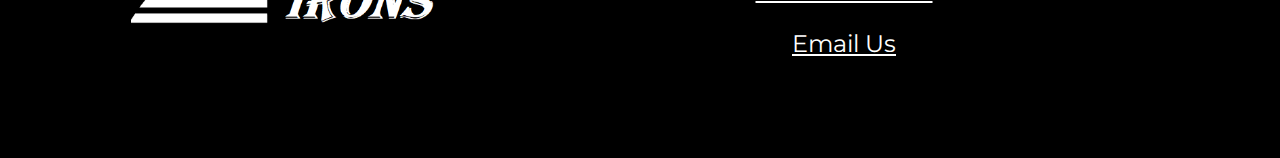
<file: training.html>
<!DOCTYPE html>
<html lang="en">
<head>
	<title>STEELIX IRONS</title>
	<meta charset="utf-8">
	<link rel="stylesheet" href="/css/training.css">
			<link href='https://fonts.googleapis.com/css?family=Orbitron' rel='stylesheet'>
	<link href='https://fonts.googleapis.com/css?family=Montserrat' rel='stylesheet'>
	<meta name="viewport" content="width=device-width, initial-scale=1.0">
</head>
<body>
		<div id="container">
		<header>
		
			<div class="topcover">
				<img class="topcover" src="/images/training.jpg" alt="steelix irons">
				
					<div class="top-left">
						<img class="logo" src="/images/logo123.png" alt="steelix irons" href="index.html">	
					</div>	
					
						<div class="top-right">
							<ul>
								<li><a  class="active" href="training.html">TRAINING</a></li>
								<li><a	href="contact.html">CONTACT</a></li>
								<li><a  	href="team.html">TEAM</a></li>
								<li><a  href="about.html">ABOUT US</a></li>
								<li><a  href="product.html">PRODUCTS</a></li>
								<li><a  href="specials.html">SPECIALS</a></li>
								<li><a   href="index.html">HOME</a></li>
							</ul>	
						</div>
						
						<div class="centered">
							<h1>Steelix Irons For Clothing Irons Delivery</h1>
							<button class="centeredbutton" onclick="about.html"><span>WHAT IS STEELIX IRON'S</span> </button>
						</div>
			</div>	
		</header>
	</div>
<div class="tables">
		<table>
				<caption>Product Training Schedule</caption>
					<tr>
						<th cellpadding="10">Product</th>
						<th cellpadding="10">Description</th>
						<th cellpadding="10">Date</th>
						<th cellpadding="10">Price</th>
						<th cellpadding="10">Length</th>
						<th cellpadding="10">Room</th>
						<th cellpadding="10">Instructor</th>
						<th cellpadding="10">Ratings</th>
					</tr>	
					
					<tr class="highlight">
						<td>Flat Iron</td>
						<td>The general name for a hand-held iron consisting simply of a handle and a solid,
						flat, metal base, and named for the flat ironing face used to smooth clothes.</td>
						<td>25/November/2019</td>
						<td>$50</td>
						<td>2 hours</td>
						<td>A201</td>
						<td>Kashif</td>
						<td>5</td>
					</tr>	
					
					<tr class="highlight">
						<td>Sad Iron</td>
						<td >Mentioned above, meaning "solid" or heavy iron,
						<br>where the base is a solid block of metal, sometimes used
						to refer to irons with heavier bases than a typical "flatiron"</td>
						<td >30/November/2019</td>
						<td>$30</td>
						<td >3 hours</td>
						<td>A202</td>
						<td>Saud</td>
						<td>5</td>
					</tr>	
					
					<tr class="highlight">
						<td>Box Iron</td>
						<td>Mentioned above; the base is a container, into which hot coals 
						or a metal brick or slug can be inserted to keep the iron heated.</td> 
						<td>01/December/2019</td>
						<td>$20</td>
						<td>3 hours</td>
						<td>A203</td>
						<td>Prashanth</td>
						<td>5</td>
					</tr>	
					
					<tr class="highlight">
						<td>Goose Iron</td>
						<td>A type of flat iron or sad iron named for the goose-like curve in its neck, 
						and (in the case of "tailor's goose") its usage by tailors</td>
						<td>07/December/2019</td>
						<td>$60</td>
						<td>2 hours</td>
						<td>A204</td>
						<td>Sai Bharadwaj</td>
						<td>5</td>
					</tr>	
					
					<tr class="highlight">
						<td>Creamic Iron</td>
						<td>Ceramic sole plates are plates made of aluminum or plastic with ceramic coating.</td>
						<td>17/December/2019</td>
						<td>$80</td>
						<td>3 hours</td>
						<td>A201</td>
						<td>Sai</td>
						<td>5</td>
					</tr >	
					
					<tr class="highlight">
						<td>Goffering Iron</td>
						<td>This type of iron, now obsolete, consists of a metal cylinder
						oriented horizontally on a stand It was used to iron ruffs and collars.</td>
						<td>15/December/2019</td>
						<td>$100</td>
						<td>1 hour</td>
						<td>A201</td>
						<td>Bharadwaj</td>
						<td>5</td>
					</tr>	
					
					<tr class="highlight">
						<td>Stainless Steel Iron</td>
						<td>Soleplate of stainless steel consists of stainless steel plate.
						Stainless steel is an alloy of steel made up of at least10.5% chromium and steel</td>
						<td>17/December/2019</td>
						<td>$30</td>
						<td>2 hours</td>
						<td>A202</td>
						<td>Prashanth</td>
						<td>5</td>
					</tr>	
					
					<tr class="highlight">
						<td>Titanium Iron</td>
						<td>Titanium sole plates made from titanium, usually alloyed with aluminum or iron</td>
						<td>19/December/2019</td>
						<td>$25</td>
						<td>2 hours</td>
						<td>A200</td>
						<td>Saud</td>
						<td>4</td>
					</tr>	
					
					<tr class="highlight">
						<td>Non-Stick Soleplate Iron</td>
						<td>These are clothes iron with sole plates coated with nonstick materials to minimize sticking while ironing clothes.</td>
						<td>21/December/2019</td>
						<td>$15</td>
						<td>30 Minutes</td>
						<td>A201</td>
						<td>Kashif</td>
						<td>4</td>
					</tr>	
					
					<tr class="highlight">
						<td>Cast Iron</td>
						<td>The cast iron sole plates are outdated and associated with so many issues.</td>
						<td>23/December/2019</td>
						<td>$50</td>
						<td>1 hour</td>
						<td>A203</td>
						<td>Sai Bharadwaj</td>
						<td>5</td>
					</tr>	
					
					<tr class="highlight">
						<td>Ox-tongue iron</td>
						<td>The ox-tongue iron is named for the particular shape of the insert,referred to as an ox-tongue slug.</td>
						<td>31/December/2019</td>
						<td>$70</td>
						<td>2 hours</td>
						<td>A201</td>
						<td>Sai</td>
						<td>5</td>
					</tr>	
					
					<tr class="highlight">
						<td >Steam Iron</td>
						<td >They are mainly for wetting the clothes to give better ironing effects as the water or steam softens the fiber of the clothes during ironing</td>
						<td >25/December/2019</td>
						<td >$10</td>
						<td >1 hour</td>
						<td >A202</td>
						<td >Bharadwaj</td>
						<td >5</td>
					</tr>	
		</table>
</div>		
 
	<div class="footer">
			<div class="footerlogo">
				<img class="footerlogo" src="/images/logo123.png" alt="steelix irons" href="index.html">
			</div>	
			
			<div class="footercontact">
				<p>LET'S CONNECT</p>
				<p><a href="tel:1-519-339-9495">1-519-339-9495</a></p>
				<p class="mails"><a id="mail" href="mailto:steelixirons@gmail.com">Email Us</a></p>
			</div>	
	</div>
</div>	
	
</body>
</html>
</file>
<file: css/mystyle.css>
.topcover{
			width:100%;	
			margin-top:-7px;					 
}

header{
		margin:-0.5em;
		background-size:cover;
		background-repeat: no-repeat;
        background-attachment: fixed;
}	

/* Container holding the image and the text */
.topcover {
  position: relative;
  text-align: center;
  color: white;
}

/* Bottom left text */
.bottom-left {
  position: absolute;
  bottom: 8px;
  left: 16px;
}

/* Top left text */
.top-left {
  position: absolute;
  top: 8px;
  left: 16px;
}

.logo{
	  height:4em;
	  margin-left:1.5em;
	  margin-top:0.3em;  
}	
			
			

/* Top right text */
.top-right {
  position: absolute;
  top: 8px;
  right: 16px;
}

/* Bottom right text */
.bottom-right {
  position: absolute;
  bottom: 8px;
  right: 16px;
}

/* Centered text */
.centered {
  position: absolute;
  top: 40%;
  opacity: 0.8;
  background-color:black;
  height:10em;
  padding-top:5em;
  margin-left:-15em;
  padding-right:10em;
  padding-left:40em;
  
}	

.centered h1{
  position: relative;
  font-family:  montserrat;
  font-size: 2.8em;
  margin-top:-1em;
  margin-left:4em;
  font-style:italic;
  opacity: 100%;
}	

.centeredbutton{
	   color:white;
	   background-color:grey;
	   border-radius:2em;
	   padding:0.8em;
	   font-size:1em;
	   font-weight:bold;
	   border-style:none;
	   padding-left:2em;
	   padding-right:2em;
	   margin-top:-1em;
	   margin-left:10em;
	   opacity: 100%;
	   font-family:  montserrat;
}

.centeredbutton:hover{
	        box-shadow: 0 16px 20px 0 rgba(0,0,0,0.24),0 17px 50px 0 rgba(0,0,0,0.19);
}

.centeredbutton span {
  cursor: pointer;
  display: inline-block;
  position: relative;
  transition: 0.5s;
}

.centeredbutton span:after {
  content: '\00bb';
  position: absolute;
  opacity: 0;
  top: 0;
  right: -20px;
  transition: 0.5s;
}

.centeredbutton:hover span {
  padding-right: 25px;
}

.centeredbutton:hover span:after {
  opacity: 1;
  right: 0;
}	
	   


nav li{
		font-size: 0.75em;
}

ul {
  list-style-type: none;
  overflow: hidden;
  background-color: transparent;
  margin-right: 1.5em;
}

li {
  float: right;
  margin-right: 2.5em;
}

li a {
  display: inline-block;
  color: white;
  text-align: center;
  margin-top:1em;
  font-size: 17px;
  font-weight: bold;
  font-family:  montserrat;
  text-decoration:none;
}

li a:hover {
  color: grey;
}


.top-right a.active {
				color: grey;
				-webkit-transform: scale(0.8);
				-ms-transform: scale(0.8);
				transform: scale(0.8);
}


/*body content*/
.topheading{
			margin-top: 4em;
			text-align:center;
}	

.topheading h2{
				font-size:2.5em;
				font-family:  montserrat;
}

.topheading p{
			font-size:1.50em;
			font-family:  montserrat;
			
}

.cost{
		margin-top:0em;
}

.left{
		width:25%;
}		

.leftimage{
		height: 25em;
		margin-left:0em;
		
}	
.middle{
		width:65%;
}	

.middleimage{
		height: 30em;
		width:100%;
		margin-left:28em;
		margin-top:-25em;
}

.about{
		width:100%;
		background-color:grey;
		margin-top:3em;
		padding-bottom:2em;
}

.aboutbutton{
			text-align:center;
			margin-left:38em;
			margin-top:1em;
			background-color:black;
			color:white;
			border-radius:2em;
			padding:0.8em;
			font-size:1em;
			font-weight:bold;
			border-style:none;
			padding-left:2em;
			padding-right:2em;
	        opacity: 100%;	
			font-family:  montserrat;			
}
.aboutbutton:hover{
	        box-shadow: 0 16px 20px 0 rgba(0,0,0,0.24),0 17px 50px 0 rgba(0,0,0,0.19);
}

.aboutbutton span {
  cursor: pointer;
  display: inline-block;
  position: relative;
  transition: 0.5s;
}

.aboutbutton span:after {
  content: '\00bb';
  position: absolute;
  opacity: 0;
  top: 0;
  right: -20px;
  transition: 0.5s;
}

.aboutbutton:hover span {
  padding-right: 25px;
}

.aboutbutton:hover span:after {
  opacity: 1;
  right: 0;
}	

.partners{
	width:100%;
}

.partnerscontainer1{
					margin:2em;
}



/* Create three equal columns that floats next to each other */
.column {
  float: left;
  width: 25%;
}

/* Clear floats after rows */ 
.row:after {
  content: "";
  display: table;
  clear: both;
  
}

/* Content */
.content {
  background-color: white;
  padding:2em;
}

.zoom {
  background-color: white;
  transition: transform .2s;
}

.zoom:hover {
  -ms-transform: scale(1.3); 
  -webkit-transform: scale(1.3);
  transform: scale(1.3); 
}


.footer{
		clear:both;
		background-color:black;
		margin: -0.3em;
		height:20em;
}

		
		
.footerlogo{
		margin-top:3em;
		margin-left:4em;
		height:10em;	
}	

.footercontact{
			margin-top:-4em;
			margin-left:17em;
			font-family:  montserrat;
			text-align:center;
			font-size: 1.50em;
			color:white;
}	

.footercontact a{
			margin-top:-4em;
			font-family:  montserrat;
			text-align:center;
			font-size: 1em;
			color:white;
}			
	
/*****************************************************************************************/
/*****************************************Specials Page **********************************/
/*****************************************************************************************/

.product-content {
  text-align: center;
  margin-top: 5em;	
  background-color: white;
  font-family:  montserrat;
}

.product-reasons {
  text-align: center;
  margin-top: 5em;	
  background-color: white;
  padding: 8px;
  font-family:  montserrat;
}


.weekly-sales {
  float: left;
  width: 100%;
  margin-top: 3em;
  text-align: center;
   background-color: white;
}

.product-weekly {
	text-align: center;
    margin-top: 2em;	
	font-family:  montserrat;
	color:black;
}

.productweekimage{
		margin-top:2em;
		width:100%;
}

.weeklyheading{
		font-size:2.50em;
		font-family:  montserrat;
		text-align:center;
		font-weight:bold;
		font-style:italic;
		margin-top:1.5em;
}

.weeklydescription{
		font-size:1.50em;
		font-family:  montserrat;
		text-align:center;
		margin-top:1.5em;
}

.Product-of-the-week-heading{
	text-align:center;
	font-family:  montserrat;
	font-size:2.50em;
	font-weight:bold;
	font-style:italic;
	margin-top:5em;
	clear:both;
}
.product-of-the-week{
	text-align:center;
}

.product-of-the-week h2{
	margin-top:2.5em;
	font-family:  montserrat;
	font-size:2.5em;
	
}

.description-heading {
	font-family:  montserrat;
	font-size:1.5em;

}


.product-of-the-week p{
	font-family:  montserrat;
	font-size:1.35em;
	text-align:center;
	
}

.product-of-the-week-image{
	width:33%;
	margin:5em;
}

.features{
	background: #ffe5e5;
	padding: 25px;
	margin-left: 2em;
	border-radius:2em;
	
}
.features-heading {
	font-family:  montserrat;
	font-size:1.5em;

}
.features ul{
	list-style-type: disc;  
}
.features li{
		font-family:  montserrat;
		margin-top:1.5em;	
		font-size:1.35em;
		color:black;
		text-align:left;
}	

.price{
		border:none;
		background-color:white;
		font-size:1.50em;
		font-family:  montserrat;		
}		

/* Create four equal columns that floats next to each other */
.productweekcolumn {
  float: left;
  width: 28%;
  font-family:  montserrat;
  margin:2em;  
}

/* Clear floats after rows */ 
.row:after {
  content: "";
  display: table;
  clear: both;
}

/* Content */
.productweekcontent {
  background-color: white;
  padding:2em;
  font-family:  montserrat;
}

.productweekcontent p{
  height:10em;
  text-align:center;
}

.productweekzoom {
  background-color: white;
}

.productweekzoom:hover {
	background-color: black;
	color:grey;
	padding:2em;
	margin-left:1em;
  -ms-transform: scale(1.1); 
  -webkit-transform: scale(1.1);
  transform: scale(1.1);
   width:100%;  
}

.costweekly{
	font-size:1.35em;
	font-weight:bold;
}
.costweekly span{
	font-size:2em;
	color:yellow;
}

.costproduct{
	font-size:1.35em;
	font-weight:bold;
}

.costproduct span{
	font-size:2em;
	color:black;
}
	

/****carousel****/
.trigger {
  display: none;  
}


.slider, .slider-wrapper {
  position: relative;
  clear:both;
}

.slide {
  background-color: white;
  width: 40em;
  overflow: hidden;
  position: absolute;
  height: 8em;
  opacity: 0;
  margin-left:30em;
  transition: opacity .5s ease-in-out;
}

.trigger:checked + .slide {
  z-index: 6000;
  opacity: 1;
}

.slider-nav {
  width: 50%;
  text-align: center;
  background-color: white;
}

.slider-nav__item {
  display: inline-block;
}

.slider-nav__label {
  font-size: 13px;
  background-color: #333;
  display: block;
  line-height: 2em;
  width: 2em;
  text-align: center;
  border-radius: 50%;
  color: white;
  cursor: pointer;
  transition: background-color .25s, color .25s ease-in-out;
}

.slider-nav__label:hover,
.slider-nav__label:active,
.slider-nav__label:focus {
  background-color: white;
  color: black;
}

@media only screen and (min-width: 1024px) {
  .slider, .slider-wrapper {
    height: 130px;
  }

  .slide-caption {
    width: 65%;
    font-size: 1.5em;
  }
}




.slide {
  position: absolute;
  z-index: 5000;
  opacity: 0;
  transition: opacity .5s ease-in-out;
}

.trigger:checked + .slide {
  z-index: 6000;
  opacity: 1;
}	


/* Create three equal columns that floats next to each other */
.slide-column {
  float: left; 
}

/* Clear floats after rows */ 
.row:after {
  content: "";
  display: table;
  clear: both;
}	
/******End of Carousel*******/
</file>
<file: css/carousel.css>
.trigger {
  display: none;
}

.slider, .slider-wrapper {
  margin-top:2em;
  position: relative;
  height: 250px;
}

.slide {
  background-color: #2F4F4F;
  width: 100%;
  overflow: hidden;
  position: absolute;
  height: 100%;
  left: 0;
  top: 0;
  z-index: 5000;
  opacity: 0;
  transition: opacity .5s ease-in-out;
}

.slide-img {
  filter: brightness(75%);
  height: 100%;
  width: 50%;
  display: block;
  margin: 0 auto;
}

.slide-figure {
  height: 100%;
  position: relative;
  margin: 0;
}



.trigger:checked + .slide {
  z-index: 6000;
  opacity: 1;
}

.slider-nav {
  width: 77%;
  text-align: center;
  margin: 1rem 0;
  background-color: white;
}

.slider-nav__item {
  display: inline-block;
}

.slider-nav__label {
  font-size: 13px;
  background-color: #333;
  display: block;
  height: 2em;
  line-height: 2em;
  width: 2em;
  text-align: center;
  border-radius: 50%;
  color: white;
  cursor: pointer;
  transition: background-color .25s, color .25s ease-in-out;
}

.slider-nav__label:hover,
.slider-nav__label:active,
.slider-nav__label:focus {
  background-color: white;
  color: black;
}

@media only screen and (min-width: 1024px) {
  .slider, .slider-wrapper {
    height: 480px;
  }

  .slide-caption {
    width: 65%;
    font-size: 1.5rem;
  }
}

@media only screen and (max-width: 1023px) and (min-width: 768px) {
  .slider, .slider-wrapper {
    height: 360px;
  }

  .slide-caption {
    width: 75%;
    font-size: 1.25rem;
  }
}

@media only screen and (min-width: 768px) {
  .slide-img {
    width: 100%;
    height: auto;
  }
}

.slide {
  position: absolute;
  z-index: 5000;
  ...
  opacity: 0;
  transition: opacity .5s ease-in-out;
}

.trigger:checked + .slide {
  z-index: 6000;
  opacity: 1;
}
</file>
<file: css/contact.css>
.topcover{
			width:100%;	
			margin-top:-7px;					 
}

header{
		margin:-0.5em;
		background-size:cover;
		background-repeat: no-repeat;
        background-attachment: fixed;
}	
body{
	background-color:black;
}

/* Container holding the image and the text */
.topcover {
  position: relative;
  text-align: center;
  color: white;
}

/* Bottom left text */
.bottom-left {
  position: absolute;
  bottom: 8px;
  left: 16px;
}

/* Top left text */
.top-left {
  position: absolute;
  top: 8px;
  left: 16px;
}

.logo{
	  height:4em;
	  margin-left:1.5em;
	  margin-top:0.3em;  
}	
			
			

/* Top right text */
.top-right {
  position: absolute;
  top: 8px;
  right: 16px;
}

/* Bottom right text */
.bottom-right {
  position: absolute;
  bottom: 8px;
  right: 16px;
}

/* Centered text */
.centered {
  position: absolute;
  top: 40%;
  opacity: 0.8;
  background-color:black;
  height:10em;
  padding-top:5em;
  margin-left:-15em;
  padding-right:10em;
  padding-left:40em;
  
}	

.centered h1{
  position: relative;
  font-family:  montserrat;
  font-size: 2.8em;
  margin-top:-1em;
  margin-left:4em;
  font-style:italic;
  opacity: 100%;
}	

.centeredbutton{
	   color:white;
	   background-color:grey;
	   border-radius:2em;
	   padding:0.8em;
	   font-size:1em;
	   font-weight:bold;
	   border-style:none;
	   padding-left:2em;
	   padding-right:2em;
	   margin-top:-1em;
	   margin-left:10em;
	   opacity: 100%;
	   font-family:  montserrat;
}

.centeredbutton:hover{
	        box-shadow: 0 16px 20px 0 rgba(0,0,0,0.24),0 17px 50px 0 rgba(0,0,0,0.19);
}

.centeredbutton span {
  cursor: pointer;
  display: inline-block;
  position: relative;
  transition: 0.5s;
}

.centeredbutton span:after {
  content: '\00bb';
  position: absolute;
  opacity: 0;
  top: 0;
  right: -20px;
  transition: 0.5s;
}

.centeredbutton:hover span {
  padding-right: 25px;
}

.centeredbutton:hover span:after {
  opacity: 1;
  right: 0;
}	
	   


nav li{
		font-size: 0.75em;
}

ul {
  list-style-type: none;
  overflow: hidden;
  background-color: transparent;
  margin-right: 1.5em;
}

li {
  float: right;
  margin-right: 2.5em;
}

li a {
  display: inline-block;
  color: white;
  text-align: center;
  margin-top:1em;
  font-size: 17px;
  font-weight: bold;
  font-family:  montserrat;
  text-decoration:none;
}

li a:hover {
  color: grey;
}


.top-right a.active {
				color: grey;
				-webkit-transform: scale(0.8);
				-ms-transform: scale(0.8);
				transform: scale(0.8);
}
.footer{
		clear:both;
		background-color:black;
		margin: -0.3em;
		height:20em;
}

		
		
.footerlogo{
		margin-top:3em;
		margin-left:4em;
		height:10em;	
}	

.footercontact{
			margin-top:-4em;
			margin-left:17em;
			font-family:  montserrat;
			text-align:center;
			font-size: 1.50em;
			color:white;
}	

.footercontact a{
			margin-top:-4em;
			font-family:  montserrat;
			text-align:center;
			font-size: 1em;
			color:white;
}		
/*Styles form*/ 	

.form{
	width:70%;
	text-align:center;
	padding:2em;
	margin-top:-1em;
	padding-top:2em;
	margin-left:13em;
	font-family:  montserrat;
}
	
.form p{
		margin-top:2em;
		color:white;
		text-align:center;
		text-decoration:underline;
		font-size:1.35em;
		font-weight:bold;
		font-family:  montserrat;
}	

legend{
	font-size: 3em;
  background: -webkit-linear-gradient(#eee, #333);
  -webkit-background-clip: text;
  -webkit-text-fill-color: transparent;
  text-decoration:underline;
  
}

label{
	font-weight:bold;
	font-family:  montserrat;
}

input, select, checkbox {
	outline: none;
	border-radius: 1em;
	margin:1em;
	padding:0.5em;
}

textarea {
    outline: none;
	border-radius:15px 50px;
	margin:1em;
	padding:0.5em;
	margin-top:2em;
}

button{
	 color:white;
	   background-color:grey;
	   border-radius:2em;
	   padding:0.8em;
	   font-size:1em;
	   font-weight:bold;
	   border-style:none;
	   padding-left:1em;
	   padding-right:1em;
	   margin-top:2em;
	   margin-left:8em;
	   opacity: 100%;
	   font-family:  montserrat;
}

fieldset{
		border-radius:15px 50px 30px;
		background-color:#2a3754;
		color:white;
}		
		

.reasonsform{
		margin-top:1em;
}	

.name{
			margin-left:3em;
}

.membership{
			margin-left:-15em;
}

.dob{
			margin-left:-25.5em;
}

.gender{
			margin-left:-23em;
}	

.email{
			margin-left:-18em;
}	

.phno{
			margin-left:-22em;
}	

.country{
			margin-left:-31em;
}

.reason{
			margin-left:-17em;
}

.fileupload{
			margin-left:-12em;
}

.imageupload{
			margin-left:-12em;
}

.quantity{
			margin-left:-13em;
}

.contactyou{
			margin-left:-9em;
}

.feedback{
			margin-left:-18.5em;
			margin-top: 2em;
}

.areabox{
		margin-left: 20em;
		margin-top: -2em;
}
</file>
<file: css/styleGuide.css>
.title,.description{
	text-align:center;
	color:white;
}

.title{
	font-size:4em;
	color:white;
	text-decoration:underline;
	
}


.headers_desc{
	margin-left:1%;
	text-decoration:underline;
	text-align:center;
	color:white;
}

.description{
	margin-top:5%;
}

.headers,.font_desc{
	margin-left:4%;
	color:white;
}

.font_desc{
	text-align:center;
	color:white;
}

.headers{
	text-align:center;
	color:white;
}

.typography_title{
	color:white;
	margin-top:5%;
	text-decoration:underline;
	margin-left:1%;
	text-align:center;
	font-size:3em;
	color:white;
}

body{
	background:black;
}

a{
	color:white;
}

.para{
text-align:center;	
}

.color_palette{
	color:white;
	width:50%;
	margin-left:auto;
	margin-right:auto;
	margin-top:3%;
}

.images{
	width:50%;
	margin-left:20%;
	margin-right:auto;
}

.error_heading{
margin-left:4%;	
text-align:center;
color:white;
}



.logo{
	  height:14em;
	  margin-left:40em;
	  margin-top:1.5em;  
	  
}

.image{
	width:60%;
	margin-left:15%;
	margin-right:15%;
	height:30em;
	margin-bottom:1%;
}

.color{
	color:white;
	font-size:1.2em;
	clear:both;
	margin-top:10em;
}

.button{
	   color:white;
	   background-color:grey;
	   border-radius:2em;
	   padding:0.8em;
	   font-size:1em;
	   font-weight:bold;
	   border-style:none;
	   padding-left:2em;
	   padding-right:2em;
	   margin-top:3em;
	   margin-left:30em;
	   opacity: 100%;
	   font-family:  montserrat;
}
.fields{
	border-radius: 2em;
}

.legend{
	text-align:center;
}
</file>
<file: css/team.css>
.topcover{
			width:100%;	
			margin-top:-7px;					 
}

header{
		margin:-0.5em;
		background-size:cover;
		background-repeat: no-repeat;
        background-attachment: fixed;
}	

/* Container holding the image and the text */
.topcover {
  position: relative;
  text-align: center;
  color: white;
}

/* Bottom left text */
.bottom-left {
  position: absolute;
  bottom: 8px;
  left: 16px;
}

/* Top left text */
.top-left {
  position: absolute;
  top: 8px;
  left: 16px;
}

.logo{
	  height:4em;
	  margin-left:1.5em;
	  margin-top:0.3em;  
}	
			
			

/* Top right text */
.top-right {
  position: absolute;
  top: 8px;
  right: 16px;
}

/* Bottom right text */
.bottom-right {
  position: absolute;
  bottom: 8px;
  right: 16px;
}

/* Centered text */
.centered {
  position: absolute;
  top: 40%;
  opacity: 0.8;
  background-color:black;
  height:10em;
  padding-top:5em;
  margin-left:-15em;
  padding-right:10em;
  padding-left:40em;
  
}	

.centered h1{
  position: relative;
  font-family:  montserrat;
  font-size: 2.8em;
  margin-top:-1em;
  margin-left:4em;
  font-style:italic;
  opacity: 100%;
}	

.centeredbutton{
	   color:white;
	   background-color:grey;
	   border-radius:2em;
	   padding:0.8em;
	   font-size:1em;
	   font-weight:bold;
	   border-style:none;
	   padding-left:2em;
	   padding-right:2em;
	   margin-top:-1em;
	   margin-left:10em;
	   opacity: 100%;
	   font-family:  montserrat;
}

.centeredbutton:hover{
	        box-shadow: 0 16px 20px 0 rgba(0,0,0,0.24),0 17px 50px 0 rgba(0,0,0,0.19);
}

.centeredbutton span {
  cursor: pointer;
  display: inline-block;
  position: relative;
  transition: 0.5s;
}

.centeredbutton span:after {
  content: '\00bb';
  position: absolute;
  opacity: 0;
  top: 0;
  right: -20px;
  transition: 0.5s;
}

.centeredbutton:hover span {
  padding-right: 25px;
}

.centeredbutton:hover span:after {
  opacity: 1;
  right: 0;
}	
	   


nav li{
		font-size: 0.75em;
}

ul {
  list-style-type: none;
  overflow: hidden;
  background-color: transparent;
  margin-right: 1.5em;
}

li {
  float: right;
  margin-right: 2.5em;
}

li a {
  display: inline-block;
  color: white;
  text-align: center;
  margin-top:1em;
  font-size: 17px;
  font-weight: bold;
  font-family:  montserrat;
  text-decoration:none;
}

li a:hover {
  color: grey;
}


.top-right a.active {
				color: grey;
				-webkit-transform: scale(0.8);
				-ms-transform: scale(0.8);
				transform: scale(0.8);
}



/***********body******/
.headerteam h1{
	font-family:  montserrat;
	text-align: center;
	font-size:2.5em;
	margin-top:1.5em;
	font-weight:bold;
}


.column{
	margin:2em;
	margin-top:3em;
	padding:2em;
	background-color:#fdad5c;
	border-radius:2em;
	color:white;
}

.about{
	margin:1em;
	background:#d8d8d8 ;
	padding:2em;
	border-radius:15px 50px;
	color:black;
	width:60%;
}

.zoom {
	float:right;
	margin-top:-20em;
	margin-right:5em;
  transition: transform .2s;
     margin-left:50em;
    width: 13em;
    height: 13em;
      border-radius: 50%;
}

.zoom:hover {
  -ms-transform: scale(1.3); 
  -webkit-transform: scale(1.3);
  transform: scale(1.3); 
}

.name{
	float:right;
	margin-top:-7em;
	text-align:center;
	font-family:  montserrat;
	font-size:1em;
	color:black;
	margin-right:4em;
	
}

.content h3{
	text-align:inline-block;
	font-family:  montserrat;
	font-size:1.35em;
	
}
.content p{
	text-align:center;
	font-family:  montserrat;
	font-size:1.2em;
}

.ourstory{
	margin:2em;
	padding:2em;
	background-color:orange;
	color:black;
	border-radius:1em;
}

.ourstory h1{
	font-family:  montserrat;
	font-size:1.5em;
}

.ourstory p{
	font-family:  montserrat;
	font-size:1.3em;
}


	

.footer{
		clear:both;
		background-color:black;
		margin: -0.3em;
		height:20em;
}

		
		
.footerlogo{
		margin-top:3em;
		margin-left:4em;
		height:10em;	
}	

.footercontact{
			margin-top:-4em;
			margin-left:17em;
			font-family:  montserrat;
			text-align:center;
			font-size: 1.50em;
			color:white;
}	

.footercontact a{
			margin-top:-4em;
			font-family:  montserrat;
			text-align:center;
			font-size: 1em;
			color:white;
}
</file>
<file: css/training.css>
.topcover{
			width:100%;	
			margin-top:-7px;					 
}

header{
		margin:-0.5em;
		background-size:cover;
		background-repeat: no-repeat;
        background-attachment: fixed;
}	
body{
	background-color:black;
}

/* Container holding the image and the text */
.topcover {
  position: relative;
  text-align: center;
  color: white;
}

/* Bottom left text */
.bottom-left {
  position: absolute;
  bottom: 8px;
  left: 16px;
}

/* Top left text */
.top-left {
  position: absolute;
  top: 8px;
  left: 16px;
}

.logo{
	  height:4em;
	  margin-left:1.5em;
	  margin-top:0.3em;  
}	
			
			

/* Top right text */
.top-right {
  position: absolute;
  top: 8px;
  right: 16px;
}

/* Bottom right text */
.bottom-right {
  position: absolute;
  bottom: 8px;
  right: 16px;
}

/* Centered text */
.centered {
  position: absolute;
  top: 40%;
  opacity: 0.8;
  background-color:black;
  height:10em;
  padding-top:5em;
  margin-left:-15em;
  padding-right:10em;
  padding-left:40em;
  
}	

.centered h1{
  position: relative;
  font-family:  montserrat;
  font-size: 2.8em;
  margin-top:-1em;
  margin-left:4em;
  font-style:italic;
  opacity: 100%;
}	

.centeredbutton{
	   color:white;
	   background-color:grey;
	   border-radius:2em;
	   padding:0.8em;
	   font-size:1em;
	   font-weight:bold;
	   border-style:none;
	   padding-left:2em;
	   padding-right:2em;
	   margin-top:-1em;
	   margin-left:10em;
	   opacity: 100%;
	   font-family:  montserrat;
}

.centeredbutton:hover{
	        box-shadow: 0 16px 20px 0 rgba(0,0,0,0.24),0 17px 50px 0 rgba(0,0,0,0.19);
}

.centeredbutton span {
  cursor: pointer;
  display: inline-block;
  position: relative;
  transition: 0.5s;
}

.centeredbutton span:after {
  content: '\00bb';
  position: absolute;
  opacity: 0;
  top: 0;
  right: -20px;
  transition: 0.5s;
}

.centeredbutton:hover span {
  padding-right: 25px;
}

.centeredbutton:hover span:after {
  opacity: 1;
  right: 0;
}	
	   


nav li{
		font-size: 0.75em;
}

ul {
  list-style-type: none;
  overflow: hidden;
  background-color: transparent;
  margin-right: 1.5em;
}

li {
  float: right;
  margin-right: 2.5em;
}

li a {
  display: inline-block;
  color: yellow;
  text-align: center;
  margin-top:1em;
  font-size: 17px;
  font-weight: bold;
  font-family:  montserrat;
  text-decoration:none;
}

li a:hover {
  color: grey;
}


.top-right a.active {
				color: grey;
				-webkit-transform: scale(0.8);
				-ms-transform: scale(0.8);
				transform: scale(0.8);
}
.footer{
		clear:both;
		background-color:black;
		margin: -0.3em;
		height:20em;
}

		
		
.footerlogo{
		margin-top:3em;
		margin-left:4em;
		height:10em;	
}	

.footercontact{
			margin-top:-4em;
			margin-left:17em;
			font-family:  montserrat;
			text-align:center;
			font-size: 1.50em;
			color:white;
}	

.footercontact a{
			margin-top:-4em;
			font-family:  montserrat;
			text-align:center;
			font-size: 1em;
			color:white;
}	

		
/* Style for table*/
caption{
	font-weight: bold;
	font-size: 2em;
	text-decoration:underline;
	margin-top:1em;
	color:white;
	margin-bottom:1.50em;
	 font-family: Calibri, Helvetica, sans-serif;
}	

table{
	background-color:#d6ffff;
		color:black;
		border-radius:15px 50px 30px;
		font-size:1.2em;
		border-collapse: collapse;
		 font-family: Calibri;
		 width:100%;	
}		



tr:nth-child(odd) {
	background-color: #dddddd;
	color:black;
	}
th{
	font-weight:bold;
	text-decoration:underline;
	padding:1em;
	background-color:grey;
	border: 1px solid white;
	 font-family:  montserrat;
	text-align:center;
}
.highlight:hover{
  background-color: orange;
}
	
.tables{		
		border-radius:1em;
		padding:0.5em;
		text-align:center;
}
</file>
